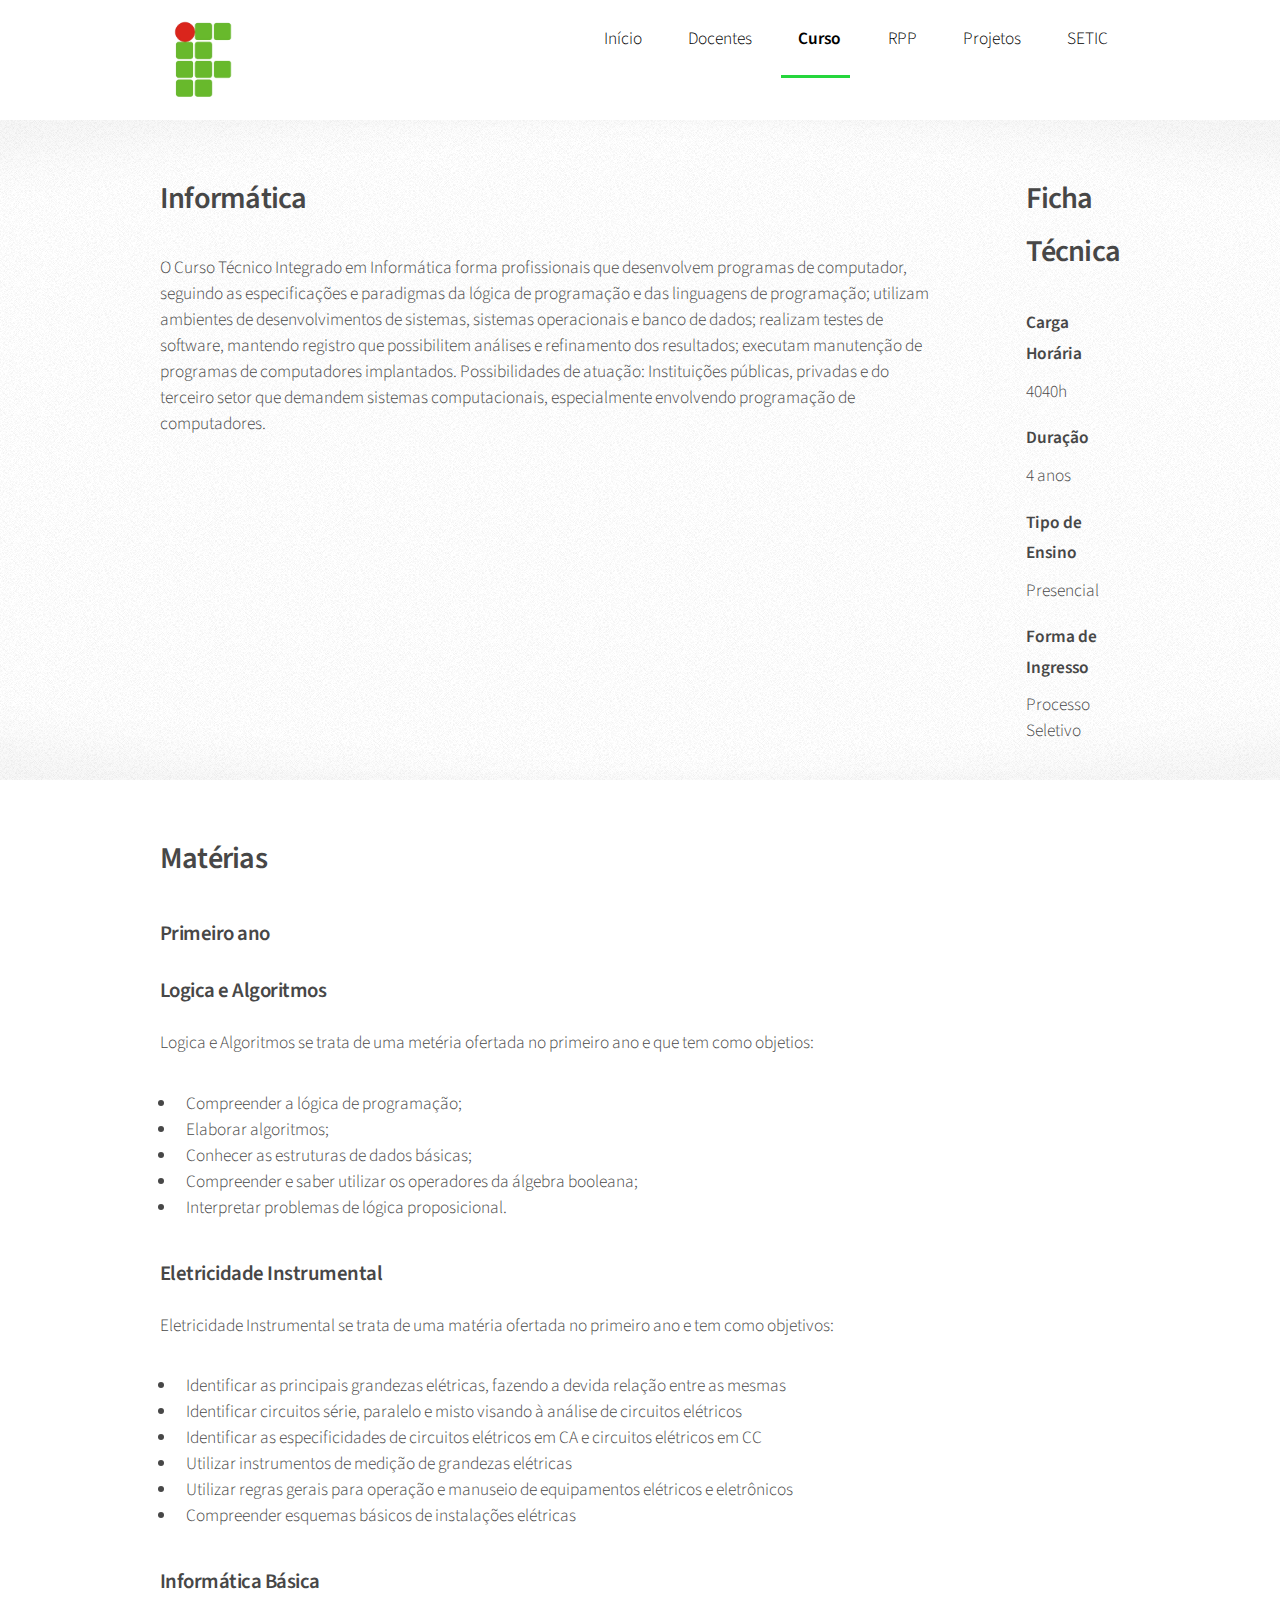
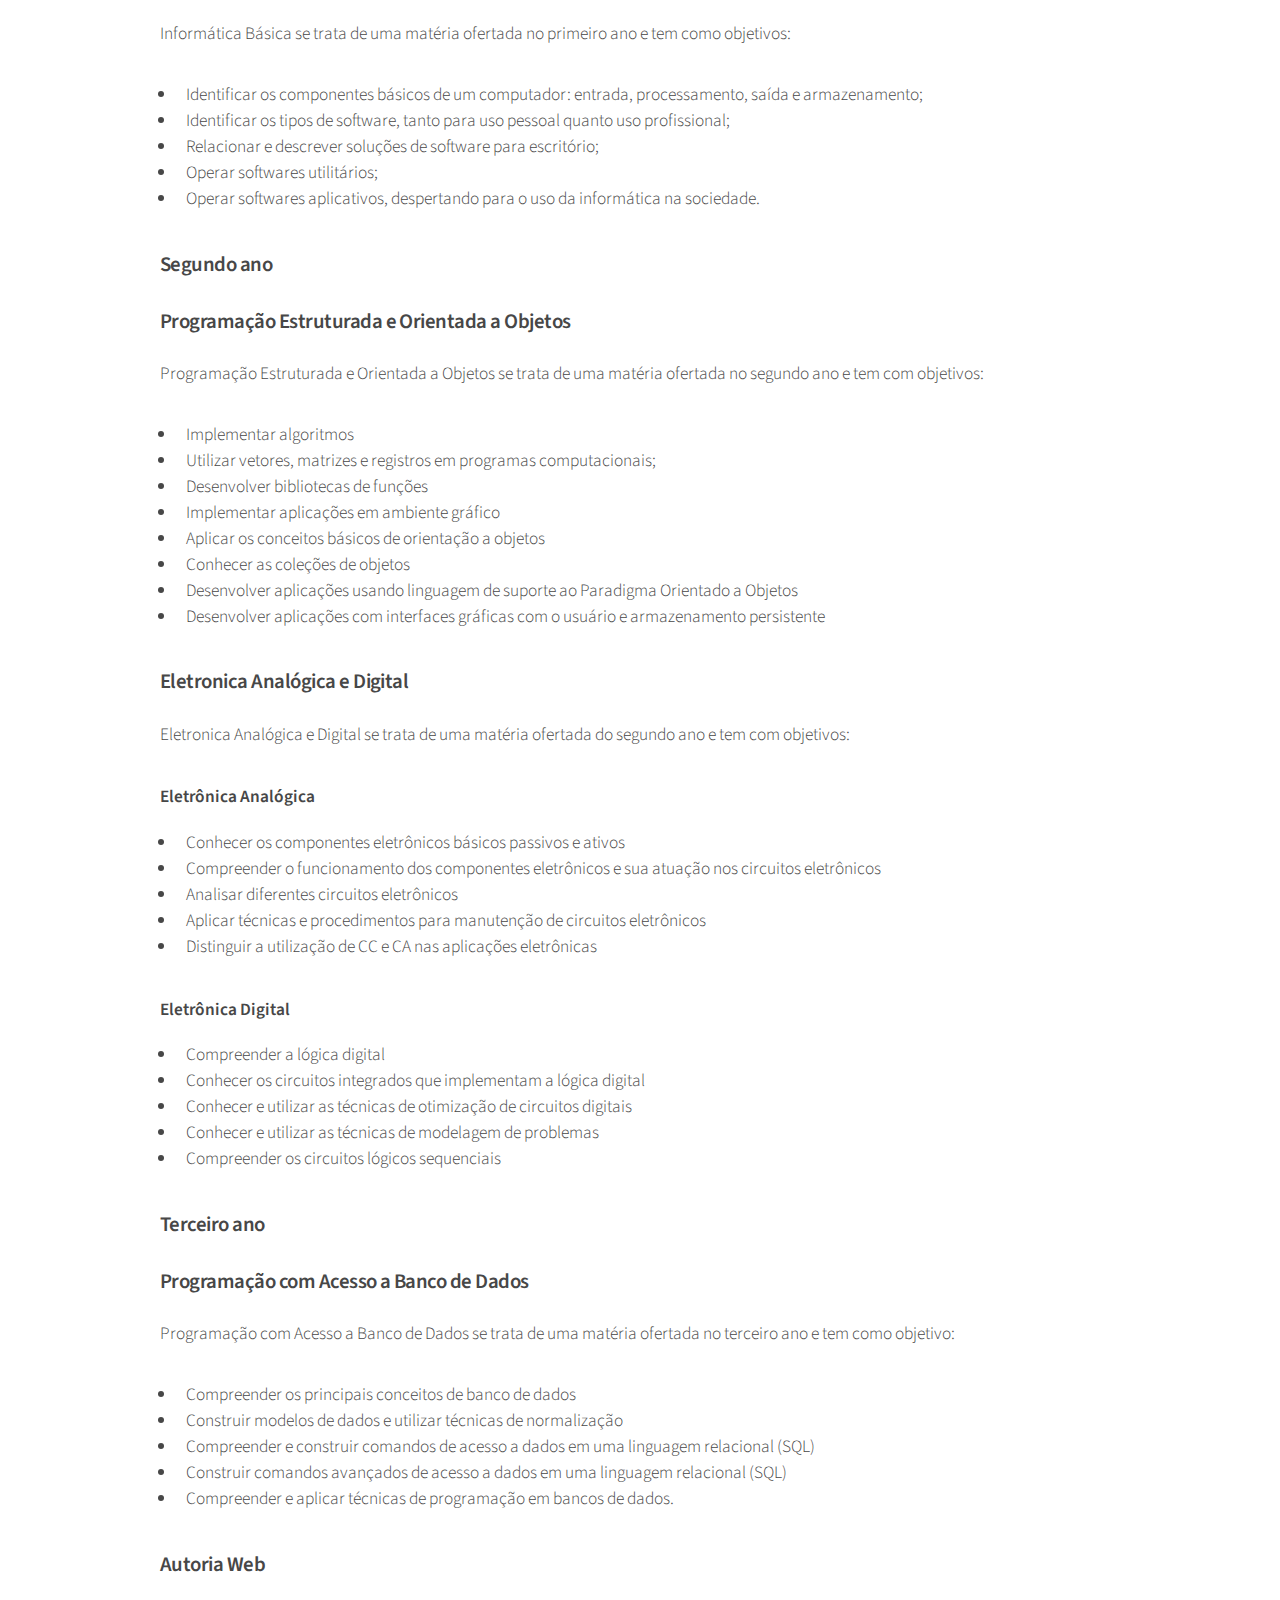
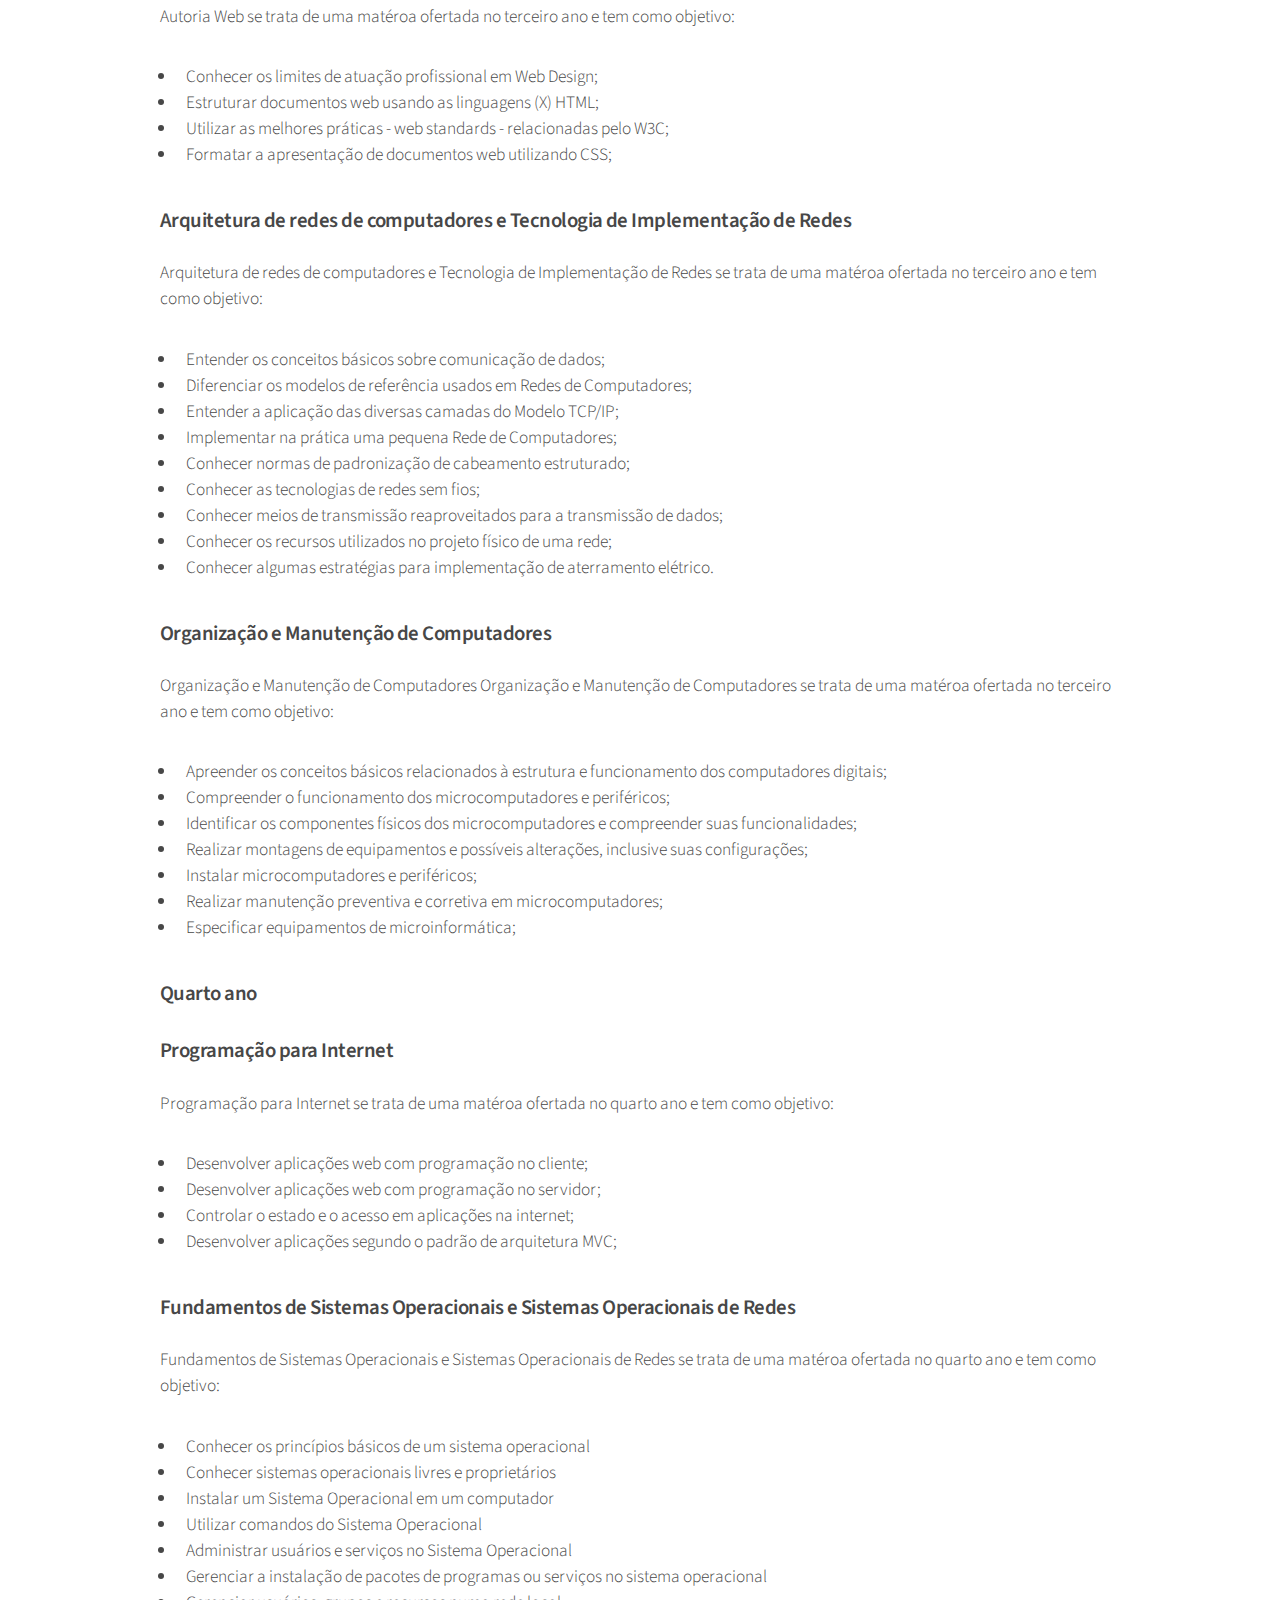
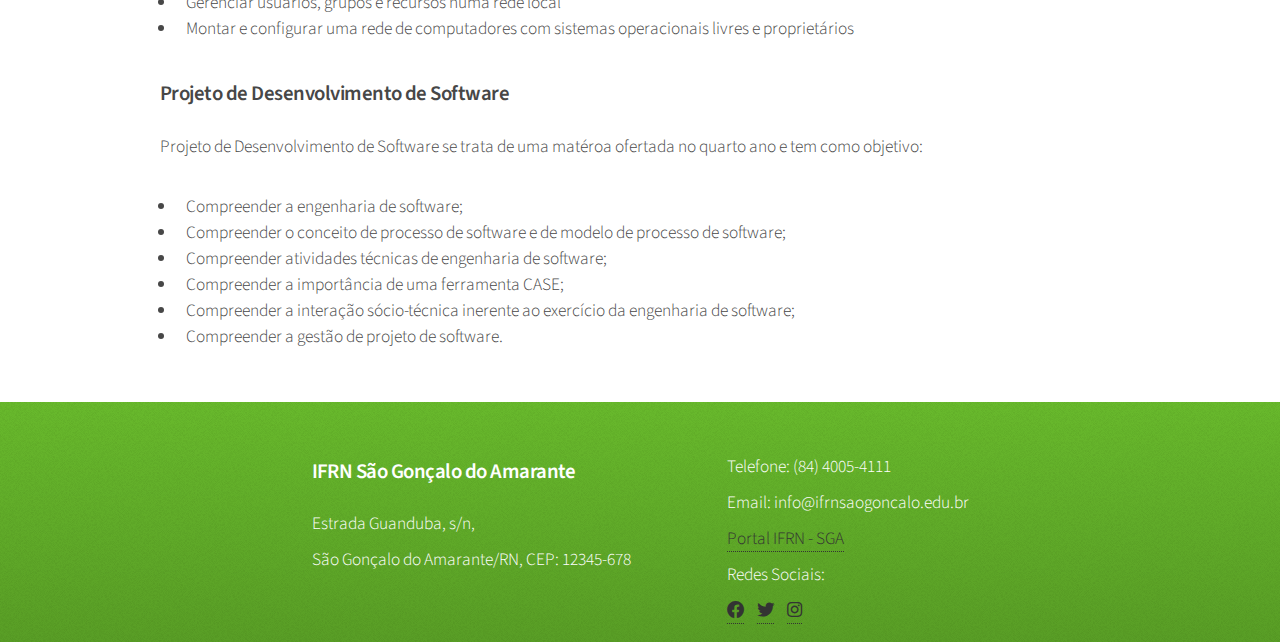
<file: site info 2/curso.html>
<!DOCTYPE html>
<html lang="pt-br">
<head>
    <meta charset="UTF-8">
    <meta http-equiv="X-UA-Compatible" content="IE=edge">
    <meta name="viewport" content="width=device-width, initial-scale=1.0">
    <link rel="stylesheet" href="assets/css/main.css" />
    <link rel="shortcut icon" href="images/ifrn.png" type="image/x-icon">
    <title>Curso - IFRN Informática</title>
</head>

<body class="is-preload"> <!--BODY-->
    <div id="page-wrapper"> <!--PAGE-WRAPPER-->

        <div id="header"><!-- Header -->

            <!-- Nav -->
            <nav id="nav">
                <img src="images/ifrn.png" alt="">
                <ul>
                    <li><a href="index.html">Início</a></li>
                    <li><a href="docentes.html">Docentes</a></li>
                    <li class="current">
                        <a href="curso.html">Curso</a>
                        <ul>
                            <li><a href="https://portal.ifrn.edu.br/documents/712/Tecnico_Integrado_em_Informatica_2012.pdf" target="_blank">PPC</a></li>
                            <li><a href="documentos/matriz-curricular.pdf" target="_blank">Matriz</a></li>
                            <li><a href="documentos/organizacao-didatica.pdf" target="_blank">Organização Didática</a></li>	
                        </ul>
                    </li>
                    <li><a href="rpp.html">RPP</a></li>
                    <li><a href="projetos.html">Projetos</a></li>
                    <li><a href="setic.html">SETIC</a></li>
                </ul>
            </nav>
        </div><!-- Header -->

        <!-- Main -->
        <section class="wrapper style2">
            <div class="container">
                <div class="content">
                    <!-- Content -->
                    <article class="artigo">
                        <header>
                            <h2>Informática</h2>

                        </header>
                        <p>O Curso Técnico Integrado em Informática forma profissionais que desenvolvem programas de
                            computador,
                            seguindo as especificações e paradigmas da lógica de programação e das linguagens de
                            programação;
                            utilizam ambientes de desenvolvimentos de sistemas, sistemas operacionais e banco de dados;
                            realizam testes de software, mantendo registro que possibilitem análises e refinamento dos
                            resultados; executam manutenção de programas de computadores implantados. Possibilidades de
                            atuação: Instituições públicas, privadas e do terceiro setor que demandem sistemas
                            computacionais, especialmente envolvendo programação de computadores.</p>
                    </article>
                </div>
                <div class="ficha-tecnica">
                    <h2>Ficha Técnica</h2>
                    <div class="">
                        <div class="box">
                            <h4 class="semi-titulo">Carga Horária</h4>
                            <p class="ficha-tecnica">4040h</p>
                        </div>
                        <div class="box">
                            <h4 class="semi-titulo">Duração</h4>
                            <p class="ficha-tecnica">4 anos</p>
                        </div>
                        <div class="box">
                            <h4 class="semi-titulo">Tipo de Ensino</h4>
                            <p class="ficha-tecnica">Presencial</p>
                        </div>
                        <div class="box">
                            <h4 class="semi-titulo">Forma de Ingresso</h4>
                            <p class="ficha-tecnica">Processo Seletivo</p>
                        </div>
                    </div>
                </div>
            </div>

        </section>




        <section class="wrapper style1">
            <div class="container">
                <div class="meterias">

                    <h2>Matérias</h2>
                    <h3>Primeiro ano</h3>

                    <div class="materia">
                        <h3>Logica e Algoritmos</h3>
                        <p>Logica e Algoritmos se trata de uma metéria ofertada no primeiro ano e que tem como objetios:
                        </p>
                        <ul>
                            <li>Compreender a lógica de programação;</li>
                            <li>Elaborar algoritmos;</li>
                            <li>Conhecer as estruturas de dados básicas;</li>
                            <li>Compreender e saber utilizar os operadores da álgebra booleana;</li>
                            <li>Interpretar problemas de lógica proposicional.</li>
                        </ul>

                    </div>

                    <div class="materia">
                        <h3>Eletricidade Instrumental</h3>
                        <p>Eletricidade Instrumental se trata de uma matéria ofertada no primeiro ano e tem como
                            objetivos: </p>
                        <ul>
                            <li>Identificar as principais grandezas elétricas, fazendo a devida relação entre as mesmas
                            </li>
                            <li>Identificar circuitos série, paralelo e misto visando à análise de circuitos elétricos
                            </li>
                            <li>Identificar as especificidades de circuitos elétricos em CA e circuitos elétricos em CC
                            </li>
                            <li>Utilizar instrumentos de medição de grandezas elétricas</li>
                            <li>Utilizar regras gerais para operação e manuseio de equipamentos elétricos e eletrônicos
                            </li>
                            <li>Compreender esquemas básicos de instalações elétricas</li>
                        </ul>
                    </div>

                    <div class="materia">
                        <h3>Informática Básica</h3>
                        <p>Informática Básica se trata de uma matéria ofertada no primeiro ano e tem como objetivos:
                        </p>
                        <ul>
                            <li>Identificar os componentes básicos de um computador: entrada, processamento, saída e
                                armazenamento;</li>
                            <li>Identificar os tipos de software, tanto para uso pessoal quanto uso profissional;</li>
                            <li>Relacionar e descrever soluções de software para escritório;</li>
                            <li>Operar softwares utilitários;</li>
                            <li>Operar softwares aplicativos, despertando para o uso da informática na sociedade.</li>
                        </ul>
                    </div>

                    <h3>Segundo ano</h3>

                    <div class="materia">
                        <h3>Programação Estruturada e Orientada a Objetos</h3>
                        <p>Programação Estruturada e Orientada a Objetos se trata de uma matéria ofertada no segundo ano e tem com objetivos:</p>

                        <ul>
                            <li>Implementar algoritmos</li>
                            <li>Utilizar vetores, matrizes e registros em programas computacionais;</li>
                            <li>Desenvolver bibliotecas de funções</li>
                            <li>Implementar aplicações em ambiente gráfico</li>
                            <li>Aplicar os conceitos básicos de orientação a objetos</li>
                            <li>Conhecer as coleções de objetos</li>
                            <li>Desenvolver aplicações usando linguagem de suporte ao Paradigma Orientado a Objetos</li>
                            <li>Desenvolver aplicações com interfaces gráficas com o usuário e armazenamento persistente</li>
                        </ul>
                    </div>
                    
                    <div class="materia">
                        <h3>Eletronica Analógica e Digital</h3>
                        <p>Eletronica Analógica e Digital se trata de uma matéria ofertada do segundo ano e tem com objetivos:</p>

                        <h4>Eletrônica Analógica</h4>
                        <ul>
                            <li>Conhecer os componentes eletrônicos básicos passivos e ativos</li>
                            <li>Compreender o funcionamento dos componentes eletrônicos e sua atuação nos circuitos eletrônicos</li>
                            <li>Analisar diferentes circuitos eletrônicos</li>
                            <li>Aplicar técnicas e procedimentos para manutenção de circuitos eletrônicos</li>
                            <li>Distinguir a utilização de CC e CA nas aplicações eletrônicas</li>
                        </ul>

                        <h4>Eletrônica Digital</h4>
                        <ul>
                            <li>Compreender a lógica digital</li>
                            <li>Conhecer os circuitos integrados que implementam a lógica digital</li>
                            <li>Conhecer e utilizar as técnicas de otimização de circuitos digitais</li>
                            <li>Conhecer e utilizar as técnicas de modelagem de problemas</li>
                            <li>Compreender os circuitos lógicos sequenciais</li>
                        </ul>
                    </div>

                    <h3>Terceiro ano</h3>

                    <div class="materia">
                        <h3>Programação com Acesso a Banco de Dados</h3>
                        <p>Programação com Acesso a Banco de Dados se trata de uma matéria ofertada no terceiro ano e tem como objetivo:</p>
                        <ul>
                            <li>Compreender os principais conceitos de banco de dados</li>
                            <li>Construir modelos de dados e utilizar técnicas de normalização</li>
                            <li>Compreender e construir comandos de acesso a dados em uma linguagem relacional (SQL)</li>
                            <li>Construir comandos avançados de acesso a dados em uma linguagem relacional (SQL)</li>
                            <li>Compreender e aplicar técnicas de programação em bancos de dados.</li>
                        </ul>
                    </div>

                    <div class="materia">
                        <h3>Autoria Web</h3>
                        <p>Autoria Web se trata de uma matéroa ofertada no terceiro ano e tem como objetivo:</p>
                        <ul>
                            <li>Conhecer os limites de atuação profissional em Web Design;</li>
                            <li>Estruturar documentos web usando as linguagens (X) HTML;</li>
                            <li>Utilizar as melhores práticas - web standards - relacionadas pelo W3C;</li>
                            <li>Formatar a apresentação de documentos web utilizando CSS;</li>
                        </ul>
                    </div>

                    <div class="materia">
                        <h3>Arquitetura de redes de computadores e Tecnologia de Implementação de Redes</h3>
                        <p>Arquitetura de redes de computadores e Tecnologia de Implementação de Redes se trata 
                        de uma matéroa ofertada no terceiro ano e tem como objetivo:</p>

                        <ul>
                            <li>Entender os conceitos básicos sobre comunicação de dados;</li>
                            <li>Diferenciar os modelos de referência usados em Redes de Computadores;</li>
                            <li>Entender a aplicação das diversas camadas do Modelo TCP/IP;</li>
                            <li>Implementar na prática uma pequena Rede de Computadores;</li>
                            <li>Conhecer normas de padronização de cabeamento estruturado;</li>
                            <li>Conhecer as tecnologias de redes sem fios;</li>
                            <li>Conhecer meios de transmissão reaproveitados para a transmissão de dados;</li>
                            <li>Conhecer os recursos utilizados no projeto físico de uma rede;</li>
                            <li>Conhecer algumas estratégias para implementação de aterramento elétrico.</li>
                        </ul>
                    </div>

                    <div class="materia">
                        <h3>Organização e Manutenção de Computadores</h3>
                        <p>Organização e Manutenção de Computadores Organização e Manutenção de Computadores se
                        trata de uma matéroa ofertada no terceiro ano e tem como objetivo:</p>

                        <ul>
                            <li>Apreender os conceitos básicos relacionados à estrutura e funcionamento dos computadores digitais;</li>
                            <li>Compreender o funcionamento dos microcomputadores e periféricos;</li>
                            <li>Identificar os componentes físicos dos microcomputadores e compreender suas funcionalidades;</li>
                            <li>Realizar montagens de equipamentos e possíveis alterações, inclusive suas configurações;</li>
                            <li>Instalar microcomputadores e periféricos;</li>
                            <li>Realizar manutenção preventiva e corretiva em microcomputadores;</li>
                            <li>Especificar equipamentos de microinformática;</li>
                        </ul>
                    </div>

                    <h3>Quarto ano</h3>

                    <div class="materia">
                        <h3>Programação para Internet</h3>
                        <p>Programação para Internet se trata de uma matéroa ofertada no quarto ano e tem como objetivo:</p>

                        <ul>
                            <li>Desenvolver aplicações web com programação no cliente;</li>
                            <li>Desenvolver aplicações web com programação no servidor;</li>
                            <li>Controlar o estado e o acesso em aplicações na internet;</li>
                            <li>Desenvolver aplicações segundo o padrão de arquitetura MVC;</li>
                        </ul>
                    </div>

                    <div class="materia">
                        <h3>Fundamentos de Sistemas Operacionais e Sistemas Operacionais de Redes</h3>
                        <p>Fundamentos de Sistemas Operacionais e Sistemas Operacionais de Redes se trata de uma matéroa ofertada no quarto ano e tem como objetivo:</p>
                        
                        <ul>
                            <li>Conhecer os princípios básicos de um sistema operacional</li>
                            <li>Conhecer sistemas operacionais livres e proprietários</li>
                            <li>Instalar um Sistema Operacional em um computador</li>
                            <li>Utilizar comandos do Sistema Operacional</li>
                            <li>Administrar usuários e serviços no Sistema Operacional</li>
                            <li>Gerenciar a instalação de pacotes de programas ou serviços no sistema operacional</li>
                            <li>Gerenciar usuários, grupos e recursos numa rede local</li>                  
                            <li>Montar e configurar uma rede de computadores com sistemas operacionais livres e proprietários</li>
                        </ul>
                    </div>
                    
                    <div class="materia">
                        <h3>Projeto de Desenvolvimento de Software</h3>
                        <p>Projeto de Desenvolvimento de Software se trata de uma matéroa ofertada no quarto ano e tem como objetivo:</p>

                        <ul>
                            <li>Compreender a engenharia de software;</li>
                            <li>Compreender o conceito de processo de software e de modelo de processo de software;</li>
                            <li>Compreender atividades técnicas de engenharia de software;</li>
                            <li>Compreender a importância de uma ferramenta CASE;</li>
                            <li>Compreender a interação sócio-técnica inerente ao exercício da engenharia de software;</li>
                            <li>Compreender a gestão de projeto de software.</li>
                        </ul>
                    </div>
                </div>
            </div>
        </section>

        <footer class="wrapper style3 footer"> <!--FOOTER-->
			<div class="container">
			  <div class="footer-left">
				<h3>IFRN São Gonçalo do Amarante</h3>
				<p>Estrada Guanduba, s/n,</p>
				<p>São Gonçalo do Amarante/RN, CEP: 12345-678</p>
			  </div>
			  <div class="footer-right">
				<p>Telefone: (84) 4005-4111</p>
				<p>Email: info@ifrnsaogoncalo.edu.br</p>
				<p class="social-media"><a href="https://portal.ifrn.edu.br/campus/saogoncalo/">Portal IFRN - SGA</a></p>
				<p>Redes Sociais:</p>
				<div class="social-media">
				  <a href="#"><i class="fab fa-facebook"></i></a>
				  <a href="#"><i class="fab fa-twitter"></i></a>
				  <a href="#"><i class="fab fa-instagram"></i></a>
				</div>
			  </div>
			</div>
		  </footer><!--FOOTER-->

    </div><!--PAGE-WRAPPER-->

    <!-- Scripts -->
    <script src="assets/js/jquery.min.js"></script>
    <script src="assets/js/jquery.dropotron.min.js"></script>
    <script src="assets/js/browser.min.js"></script>
    <script src="assets/js/breakpoints.min.js"></script>
    <script src="assets/js/util.js"></script>
    <script src="assets/js/main.js"></script>
    <!-- Scripts -->
</body><!--BODY-->

</html>
</file>
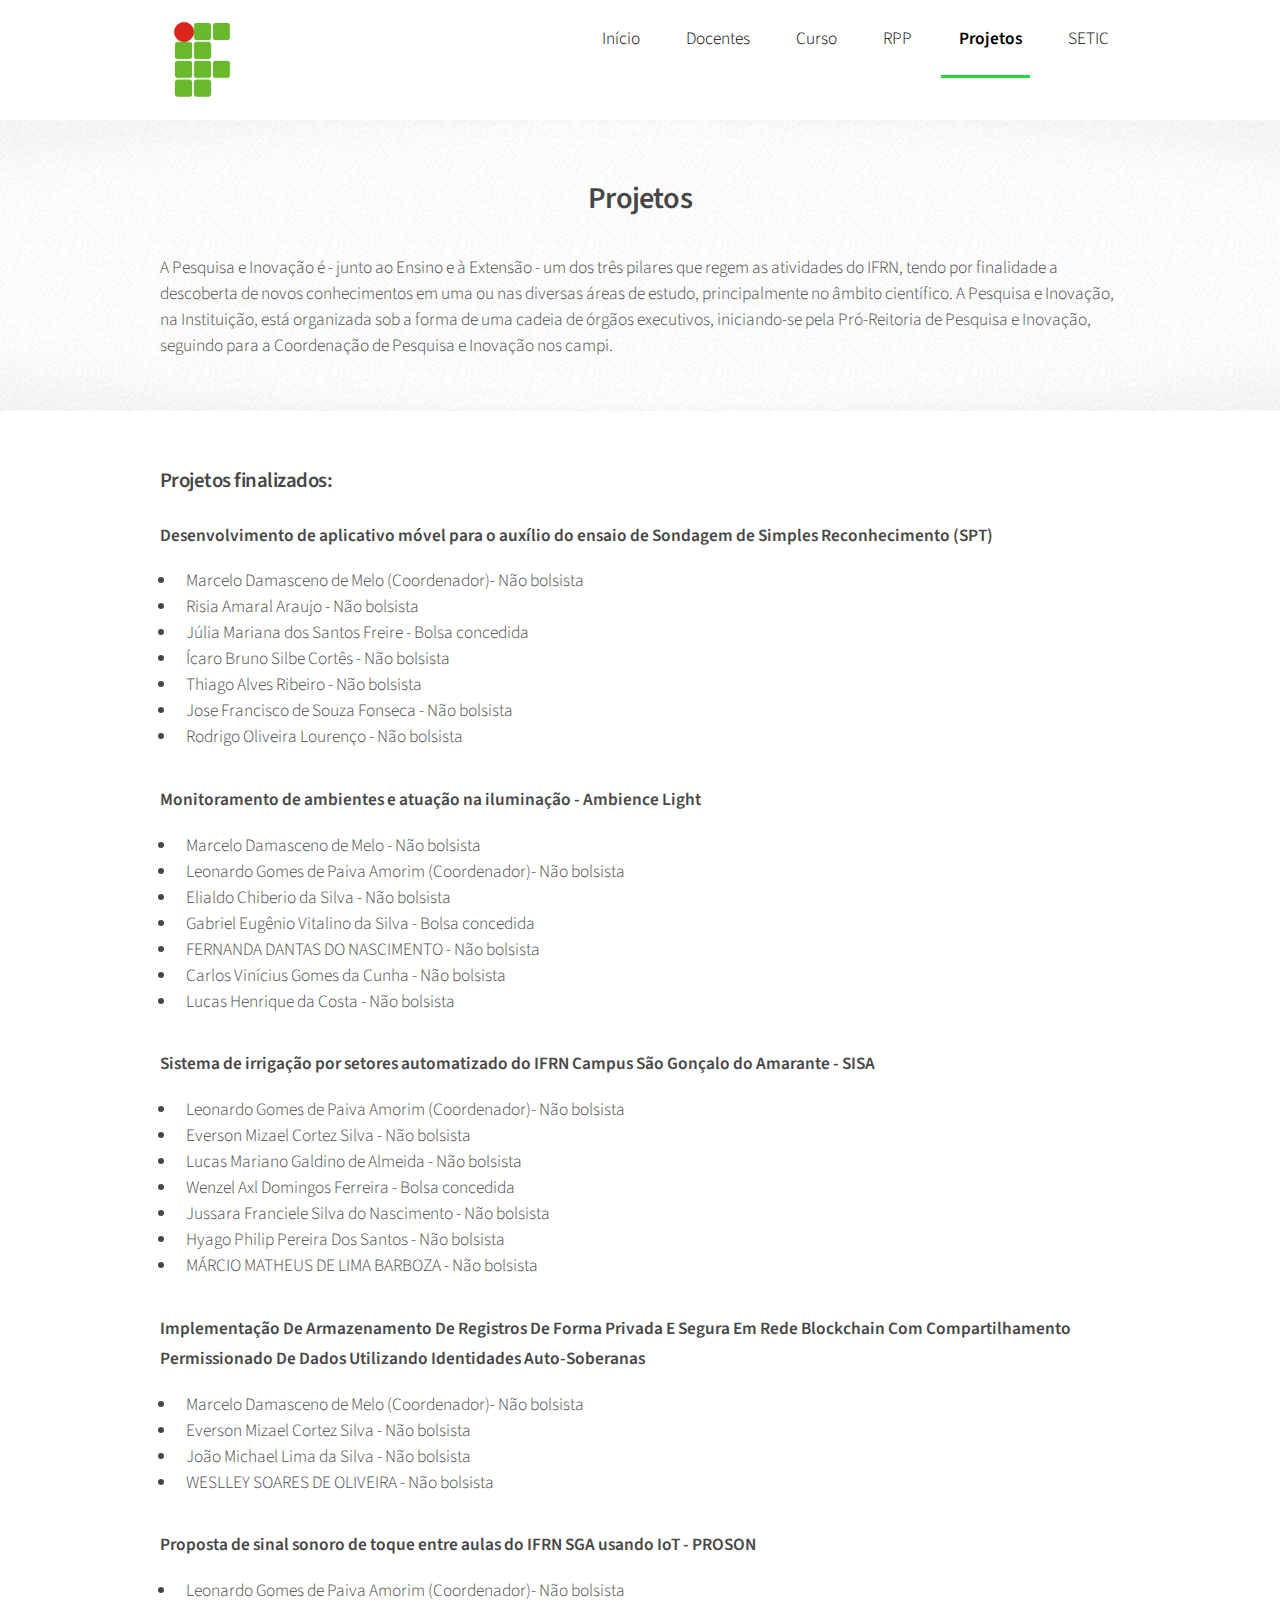
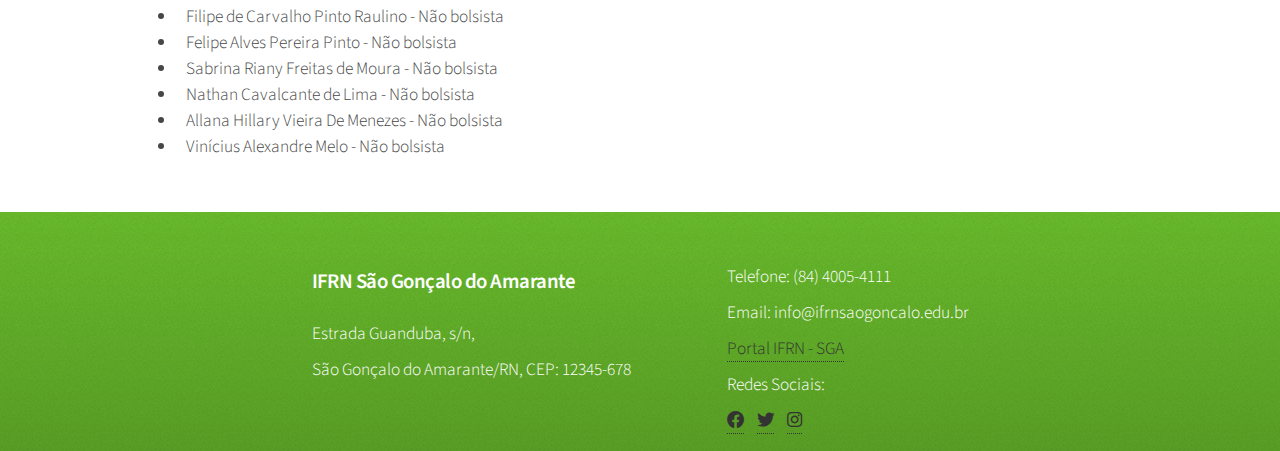
<file: site info 2/projetos.html>
<!DOCTYPE html>
<html lang="pt-br">
<head>
    <meta charset="UTF-8">
    <meta http-equiv="X-UA-Compatible" content="IE=edge">
    <meta name="viewport" content="width=device-width, initial-scale=1.0">
    <link rel="stylesheet" href="assets/css/main.css"/>
    <link rel="shortcut icon" href="images/ifrn.png" type="image/x-icon">
    <title>Projetos - IFRN Informática</title>
</head>
<body class="is-preload">
    <div id="page-wrapper"><!--PAGE-WRAPPER-->
        
        <div id="header"><!-- Header -->

            <!-- Nav -->
            <nav id="nav">

                <img src="images/ifrn.png" alt="">
                <ul>
                    <li ><a href="index.html">Início</a></li>
                    <li><a href="docentes.html">Docentes</a></li>
                    <li>
                        <a href="curso.html">Curso</a>
                        <ul>
                            <li><a href="https://portal.ifrn.edu.br/documents/712/Tecnico_Integrado_em_Informatica_2012.pdf" target="_blank">PPC</a></li>
                            <li><a href="documentos/matriz-curricular.pdf" target="_blank">Matriz</a></li>
                            <li><a href="documentos/organizacao-didatica.pdf" target="_blank">Organização Didática</a></li>	
                        </ul>
                    </li>
                    <li><a href="rpp.html">RPP</a></li>
                    <li  class="current"><a href="projetos.html">Projetos</a></li>
                    <li><a href="setic.html">SETIC</a></li>
                </ul>
            </nav>
        </div><!-- Header -->

        <section class="wrapper style2">
            <div class="container">
                <div class="projetos">
                    <h2>Projetos</h2>
                    <p>A Pesquisa e Inovação é - junto ao Ensino e à Extensão - um dos
                        três pilares que regem as atividades do IFRN, tendo por finalidade
                        a descoberta de novos conhecimentos em uma ou nas diversas áreas de estudo,
                        principalmente no âmbito científico. A Pesquisa e Inovação, na Instituição,
                        está organizada sob a forma de uma cadeia de órgãos executivos, iniciando-se
                        pela Pró-Reitoria de Pesquisa e Inovação, seguindo para a Coordenação de
                        Pesquisa e Inovação nos campi.</p>
                </div>
            </div>
        </section>

        <section class="wrapper style1">
            <div class="container">
                <div class="">
                    <h3>Projetos finalizados: </h3>

                    <div class="projeto">
                        <h4>Desenvolvimento de aplicativo móvel para o auxílio do ensaio de Sondagem de Simples Reconhecimento (SPT)</h4>	

                        <ul>
                            <li>Marcelo Damasceno de Melo (Coordenador)- Não bolsista</li>
                            <li>Risia Amaral Araujo - Não bolsista</li>
                            <li>Júlia Mariana dos Santos Freire - Bolsa concedida</li>
                            <li>Ícaro Bruno Silbe Cortês - Não bolsista</li>
                            <li>Thiago Alves Ribeiro - Não bolsista</li>
                            <li>Jose Francisco de Souza Fonseca - Não bolsista</li>
                            <li>Rodrigo Oliveira Lourenço - Não bolsista</li>
                        </ul>
                    </div>

                    <div class="projeto">
                        <h4>Monitoramento de ambientes e atuação na iluminação - Ambience Light</h4>
                        
                        <ul>
                            <li>Marcelo Damasceno de Melo - Não bolsista</li>
                            <li>Leonardo Gomes de Paiva Amorim (Coordenador)- Não bolsista</li>
                            <li>Elialdo Chiberio da Silva - Não bolsista</li>
                            <li>Gabriel Eugênio Vitalino da Silva - Bolsa concedida</li>
                            <li>FERNANDA DANTAS DO NASCIMENTO - Não bolsista</li>
                            <li>Carlos Vinícius Gomes da Cunha - Não bolsista</li>
                            <li>Lucas Henrique da Costa - Não bolsista</li>
                        </ul>
                        
                    </div>

                    <div class="projeto">
                        <h4>Sistema de irrigação por setores automatizado do IFRN Campus São Gonçalo do Amarante - SISA	</h4>

                        <ul>
                            <li>Leonardo Gomes de Paiva Amorim (Coordenador)- Não bolsista</li>
                            <li>Everson Mizael Cortez Silva - Não bolsista</li>
                            <li>Lucas Mariano Galdino de Almeida - Não bolsista</li>
                            
                            <li>Wenzel Axl Domingos Ferreira - Bolsa concedida</li>
                            <li>Jussara Franciele Silva do Nascimento - Não bolsista</li>
                            <li>Hyago Philip Pereira Dos Santos - Não bolsista</li>
                            <li>MÁRCIO MATHEUS DE LIMA BARBOZA - Não bolsista</li>
                        </ul>

                    </div>

                    <div class="projeto">
                        <h4>Implementação De Armazenamento De Registros De Forma Privada E 
                        Segura Em Rede Blockchain Com Compartilhamento Permissionado De Dados
                        Utilizando Identidades Auto-Soberanas</h4>

                        <ul>
                            <li>Marcelo Damasceno de Melo (Coordenador)- Não bolsista</li>
                            <li>Everson Mizael Cortez Silva - Não bolsista</li>
                            
                            <li>João Michael Lima da Silva - Não bolsista</li>
                            <li>WESLLEY SOARES DE OLIVEIRA - Não bolsista</li>
                        </ul>
                    </div>
                    
                    <div class="projeto">
                        <h4>Proposta de sinal sonoro de toque entre aulas do IFRN SGA usando IoT - PROSON</h4>
                        <ul>
                            <li>Leonardo Gomes de Paiva Amorim (Coordenador)- Não bolsista</li>
                            <li>Filipe de Carvalho Pinto Raulino - Não bolsista</li>
                            <li>Felipe Alves Pereira Pinto - Não bolsista</li>
                            <li>Sabrina Riany Freitas de Moura - Não bolsista</li>
                            <li>Nathan Cavalcante de Lima - Não bolsista</li>
                            <li>Allana Hillary Vieira De Menezes - Não bolsista</li>
                            <li>Vinícius Alexandre Melo - Não bolsista</li>
                        </ul>
                    </div>

                </div>
            </div>
        </section>

        <footer class="wrapper style3 footer"> <!--FOOTER-->
			<div class="container">
			  <div class="footer-left">
				<h3>IFRN São Gonçalo do Amarante</h3>
				<p>Estrada Guanduba, s/n,</p>
				<p>São Gonçalo do Amarante/RN, CEP: 12345-678</p>
			  </div>
			  <div class="footer-right">
				<p>Telefone: (84) 4005-4111</p>
				<p>Email: info@ifrnsaogoncalo.edu.br</p>
				<p class="social-media"><a href="https://portal.ifrn.edu.br/campus/saogoncalo/">Portal IFRN - SGA</a></p>
				<p>Redes Sociais:</p>
				<div class="social-media">
				  <a href="#"><i class="fab fa-facebook"></i></a>
				  <a href="#"><i class="fab fa-twitter"></i></a>
				  <a href="#"><i class="fab fa-instagram"></i></a>
				</div>
			  </div>
			</div>
		  </footer><!--FOOTER-->

    </div><!--PAGE-WRAPPER-->
    
    <!-- Scripts -->
	<script src="assets/js/jquery.min.js"></script>
	<script src="assets/js/jquery.dropotron.min.js"></script>
	<script src="assets/js/browser.min.js"></script>
	<script src="assets/js/breakpoints.min.js"></script>
	<script src="assets/js/util.js"></script>
	<script src="assets/js/main.js"></script>
    <!-- Scripts -->
</body>
</html>
</file>
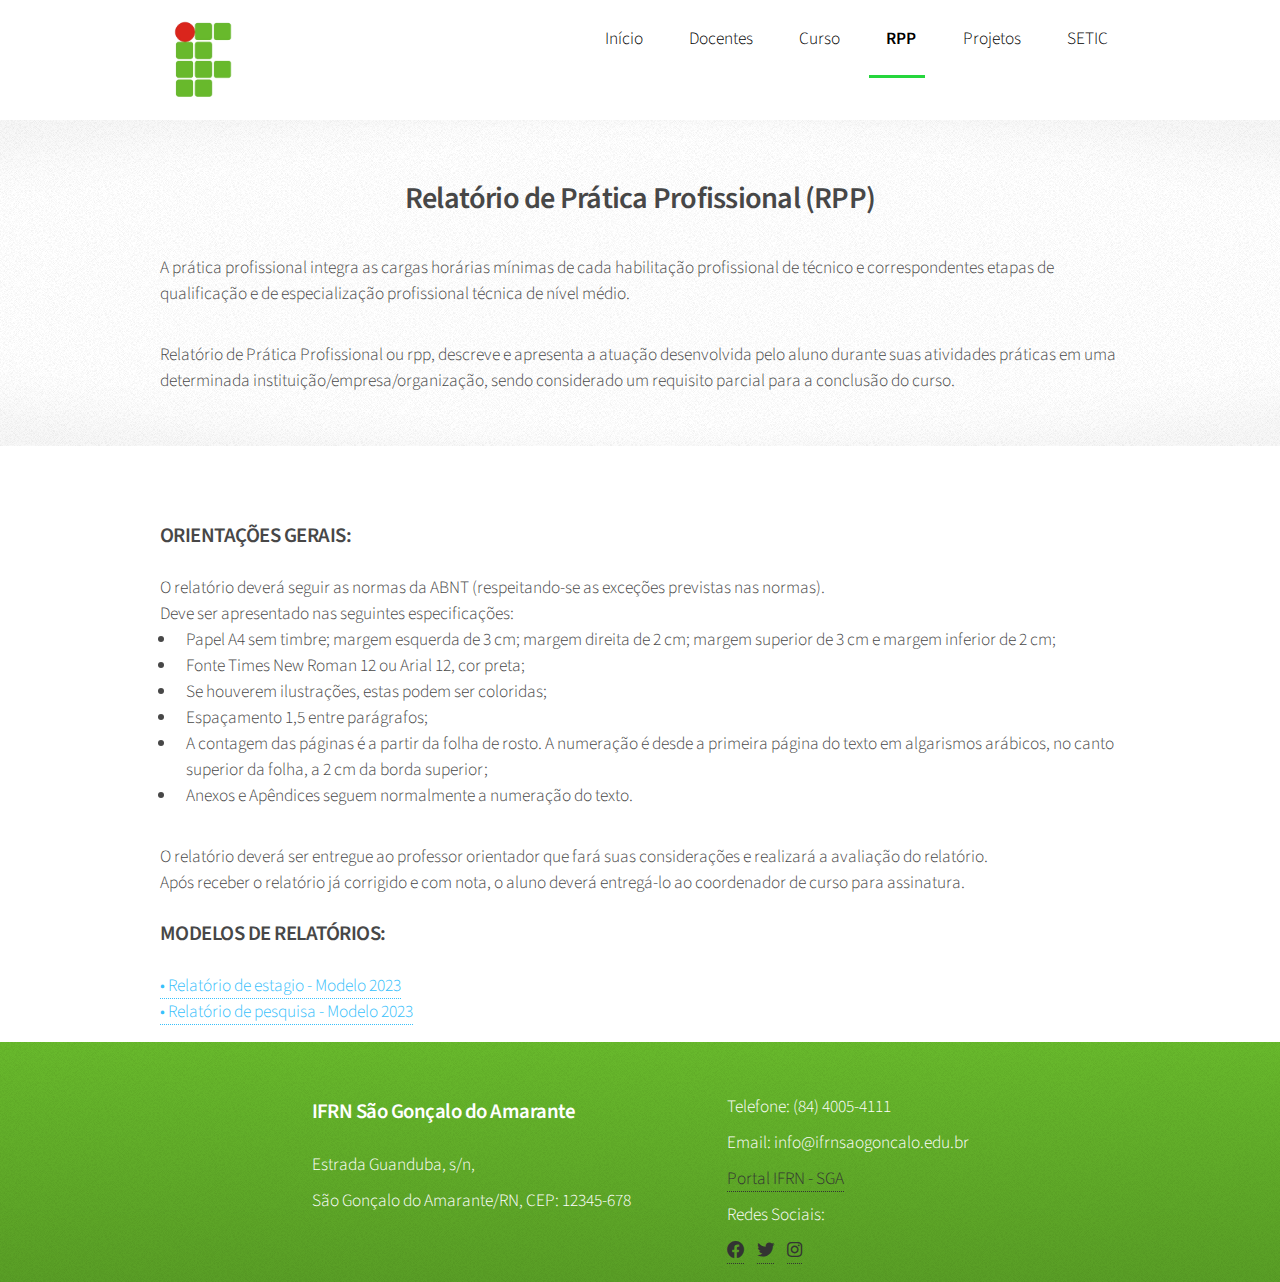
<file: site info 2/rpp.html>
<!DOCTYPE html>
<html lang="pt-br">
<head>
    <meta charset="UTF-8">
    <meta http-equiv="X-UA-Compatible" content="IE=edge">
    <meta name="viewport" content="width=device-width, initial-scale=1.0">
    <link rel="stylesheet" href="assets/css/main.css"/>
    <link rel="shortcut icon" href="images/ifrn.png" type="image/x-icon">
    <title>RPP - IFRN Informática</title>
</head>
<body class="is-preload">
    <div id="page-wrapper"><!--PAGE-WRAPPER-->
           
            <div id="header"><!-- Header -->
                <!-- Nav -->
                <nav id="nav">

                    <img src="images/ifrn.png" alt="">
                    <ul>
                        <li ><a href="index.html">Início</a></li>
                        <li><a href="docentes.html">Docentes</a></li>
                        <li>
                            <a href="curso.html">Curso</a>
                            <ul>
                                <li><a href="https://portal.ifrn.edu.br/documents/712/Tecnico_Integrado_em_Informatica_2012.pdf" target="_blank">PPC</a></li>
                                <li><a href="documentos/matriz-curricular.pdf" target="_blank">Matriz</a></li>
                                <li><a href="documentos/organizacao-didatica.pdf" target="_blank">Organização Didática</a></li>	
                            </ul>
                        </li>
                        <li class="current"><a href="rpp.html">RPP</a></li>
                        <li><a href="projetos.html">Projetos</a></li>
                        <li><a href="setic.html">SETIC</a></li>
                    </ul>
                </nav>
            </div> <!-- Header -->

        <!--INICIO RPP-->
            <section class="wrapper style2">
                <div class="container">
                    <div class="titulorpp">
                        <h2> Relatório de Prática Profissional (RPP)</h2>
                        <p>A prática profissional integra as cargas horárias mínimas de cada habilitação profissional
                        de técnico e correspondentes etapas de qualificação e de especialização profissional técnica de
                        nível médio.</p>
                                    
                        <p>Relatório de Prática Profissional ou rpp, descreve e apresenta a atuação desenvolvida pelo aluno
                        durante suas atividades práticas em uma determinada instituição/empresa/organização, sendo
                        considerado um requisito parcial para a conclusão do curso. </p>
                    </div>
                </div>
            </section>

            <section class="wrapper style1">
                <div class="container">
                    <div class="orientacoes">
                        <h3>ORIENTAÇÕES GERAIS:</h3>
                        <p>O relatório deverá seguir as normas da ABNT (respeitando-se as exceções previstas nas normas).</p>
                        <p>Deve ser apresentado nas seguintes especificações:</p>
                        <ul class="listaRPP">
                            <li>Papel A4 sem timbre; margem esquerda de 3 cm; margem direita de 2 cm; margem superior de 3 cm e 
                                margem inferior de 2 cm;</li>
                            <li>Fonte Times New Roman 12 ou Arial 12, cor preta;</li>
                        <li>Se houverem ilustrações, estas podem ser coloridas;</li>
                        <li>Espaçamento 1,5 entre parágrafos;</li>
                        <li>A contagem das páginas é a partir da folha de rosto. A numeração é desde a primeira 
                        página do texto em algarismos arábicos, no canto superior da folha, a 2 cm da borda superior;</li>
                        <li>Anexos e Apêndices seguem normalmente a numeração do texto.</li>
                        </ul>
                        
                        <p>O relatório deverá ser entregue ao professor orientador que fará suas considerações e realizará a avaliação do relatório.</p>
                        <p>Após receber o relatório já corrigido e com nota, o aluno deverá entregá-lo ao coordenador de curso para assinatura.</p>    

                        <h3>MODELOS DE RELATÓRIOS:</h3>
                    <a href="documentos/Relatorio_estagio MODELO 2023.docx"> •	Relatório de estagio - Modelo 2023</a>
                    <br>
                    <a href="documentos/Relatorio de pesquisa - MODELO 2023.docx"> •	Relatório de pesquisa - Modelo 2023 </a>
                    </div>
            
                    
                </div>
            </section>

            <footer class="wrapper style3 footer"> <!--FOOTER-->
                <div class="container">
                  <div class="footer-left">
                    <h3>IFRN São Gonçalo do Amarante</h3>
                    <p>Estrada Guanduba, s/n,</p>
                    <p>São Gonçalo do Amarante/RN, CEP: 12345-678</p>
                  </div>
                  <div class="footer-right">
                    <p>Telefone: (84) 4005-4111</p>
                    <p>Email: info@ifrnsaogoncalo.edu.br</p>
                    <p class="social-media"><a href="https://portal.ifrn.edu.br/campus/saogoncalo/">Portal IFRN - SGA</a></p>
                    <p>Redes Sociais:</p>
                    <div class="social-media">
                      <a href="#"><i class="fab fa-facebook"></i></a>
                      <a href="#"><i class="fab fa-twitter"></i></a>
                      <a href="#"><i class="fab fa-instagram"></i></a>
                    </div>
                  </div>
                </div>
              </footer><!--FOOTER-->

    </div><!--PAGE-WRAPPER-->
    <!-- Scripts -->
	<script src="assets/js/jquery.min.js"></script>
	<script src="assets/js/jquery.dropotron.min.js"></script>
	<script src="assets/js/browser.min.js"></script>
	<script src="assets/js/breakpoints.min.js"></script>
	<script src="assets/js/util.js"></script>
	<script src="assets/js/main.js"></script>
    <!-- Scripts --> 
</body>
</html>
</file>
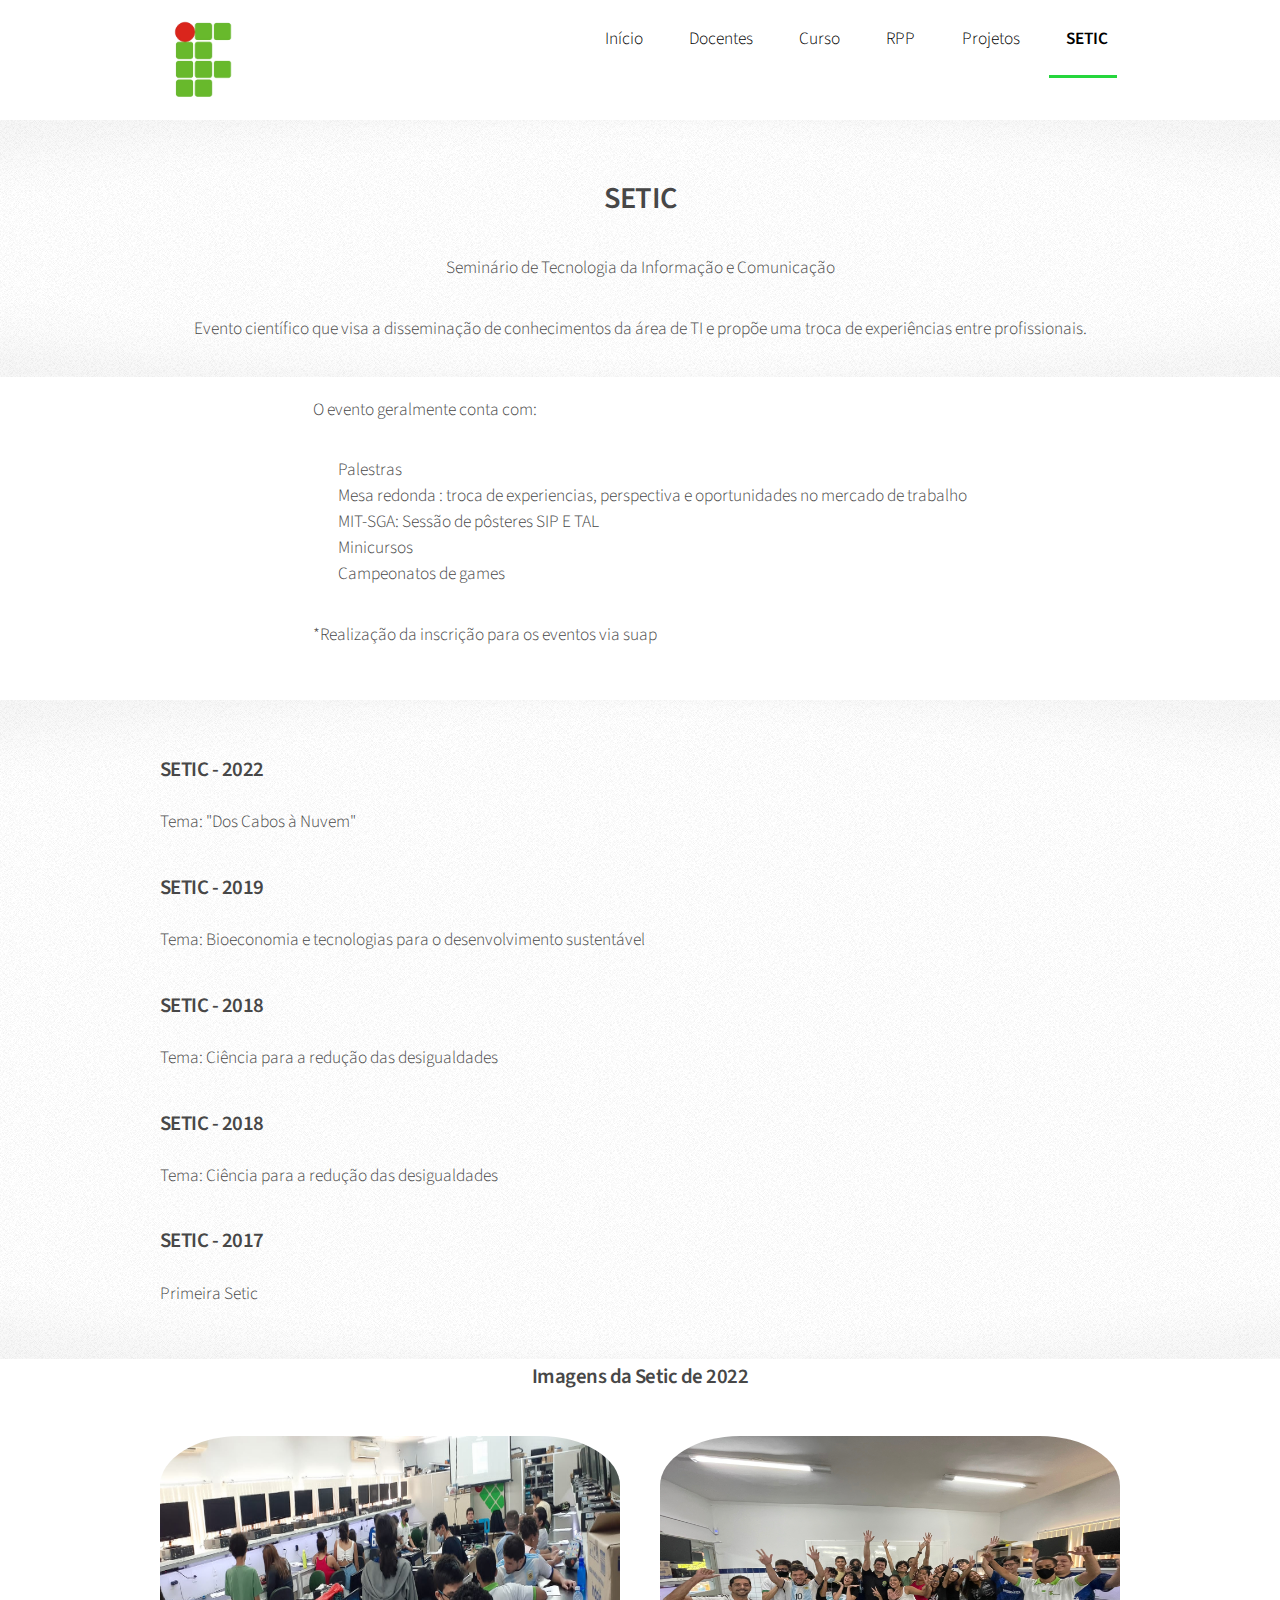
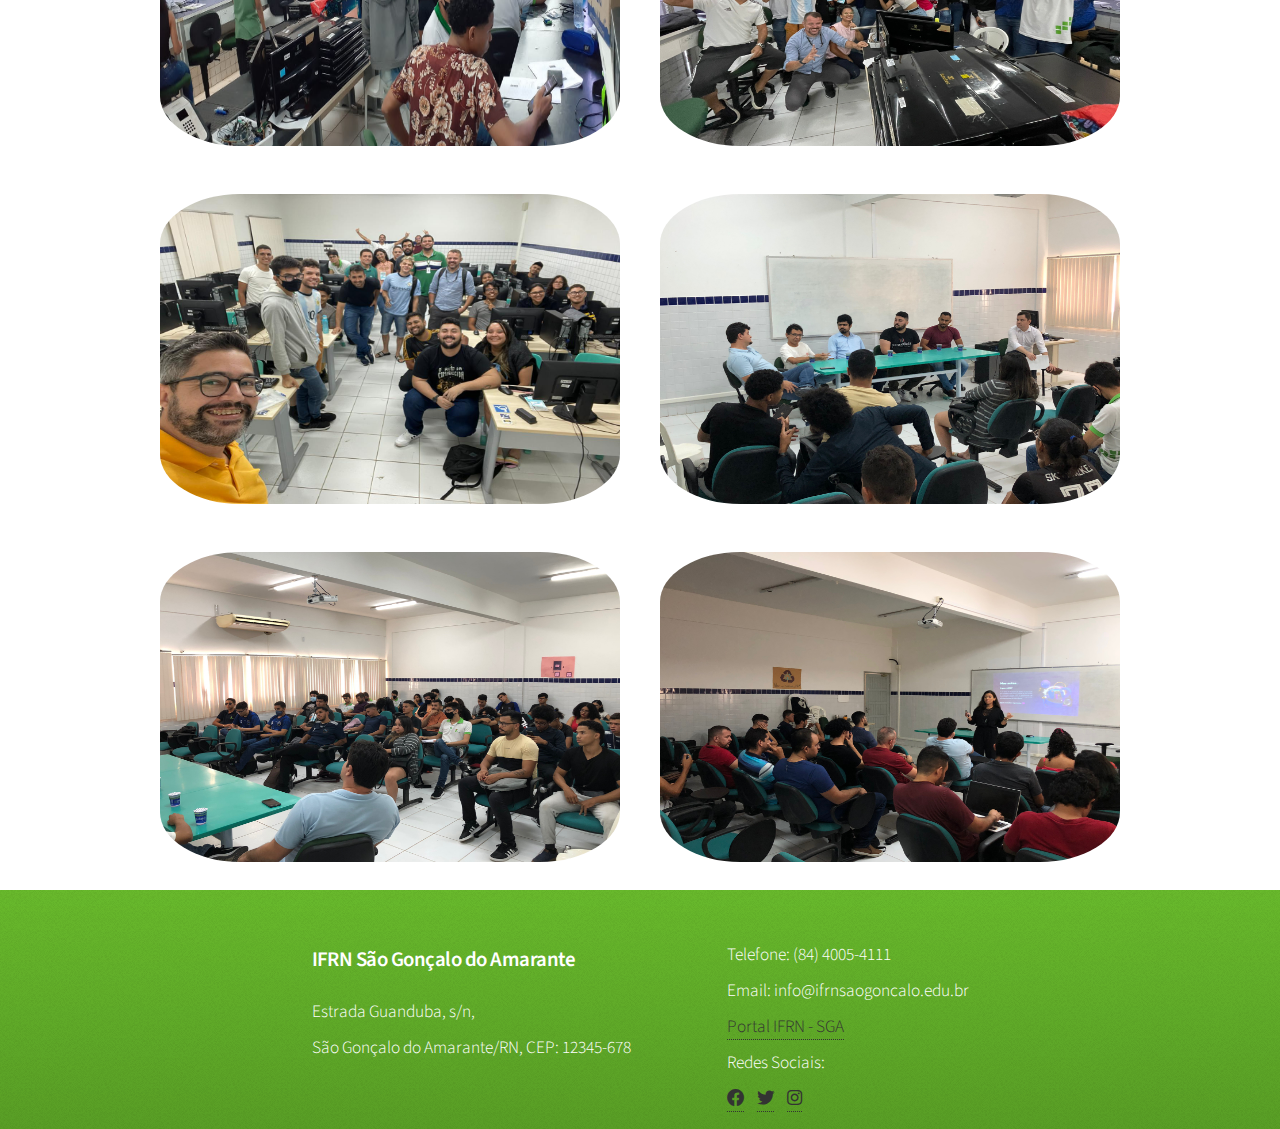
<file: site info 2/setic.html>
<!DOCTYPE html>
<html lang="pt-br">
<head>
    <meta charset="UTF-8">
    <meta http-equiv="X-UA-Compatible" content="IE=edge">
    <meta name="viewport" content="width=device-width, initial-scale=1.0">
    <link rel="stylesheet" href="assets/css/main.css"/>
    <link rel="stylesheet" href="assets/css/setic.css">
    <link rel="shortcut icon" href="images/ifrn.png" type="image/x-icon">
    <title>SETIC - IFRN Informática</title>
</head>
<body class="is-preload">
    <div id="page-wrapper"><!--PAGE-WRAPPER-->
        
        <div id="header"><!-- Header -->
            <!------ Nav ------->
            <nav id="nav">
                <img src="images/ifrn.png" alt="">
                <ul>
                    <li ><a href="index.html">Início</a></li>
                    <li><a href="docentes.html">Docentes</a></li>
                    <li>
                        <a href="curso.html">Curso</a>
                        <ul>
                            <li><a href="https://portal.ifrn.edu.br/documents/712/Tecnico_Integrado_em_Informatica_2012.pdf" target="_blank">PPC</a></li>
                            <li><a href="documentos/matriz-curricular.pdf" target="_blank">Matriz</a></li>
                            <li><a href="documentos/organizacao-didatica.pdf" target="_blank">Organização Didática</a></li>	
                        </ul>
                    </li>
                    <li><a href="rpp.html">RPP</a></li>
                    <li><a href="projetos.html">Projetos</a></li>
                    <li  class="current"><a href="setic.html">SETIC</a></li>
                </ul>
            </nav>
        </div><!-- Header -->

            <!--SETIC-->
            <section class="wrapper style2 setic">
				<div class="container">
                    <div class="titulosetic"> 
                        <h2>SETIC</h2>
                        <p>Seminário de Tecnologia da Informação e Comunicação </p>
                        <p>Evento científico que visa a disseminação de conhecimentos da área de TI
                        e propõe uma troca de experiências entre profissionais.
                        </p>
                    </div>
                </div>
            </section>

            <section class="wrapper style1 seticoisas">
                <div class="container">
                    <div class="seticassunto">
                        <p>O evento geralmente conta com:</p>
                        <ul>
                            <li>Palestras</li>
                            <li>Mesa redonda : troca de experiencias, perspectiva e oportunidades no mercado de trabalho </li>
                            <li>MIT-SGA: Sessão de pôsteres SIP E TAL</li>
                            <li>Minicursos</li>
                            <li>Campeonatos de games</li>
                        </ul>
                        <p>*Realização da inscrição para os eventos via suap</p>
                    </div>
                </div>
            </section>

            <section class="wrapper style2">
                <div class="container seticanos">
                    <div class="anosSetic">
                        <h3>SETIC - 2022</h3>
                        <P>Tema: "Dos Cabos à Nuvem"</P>
                    </div>

                    <div class="anosSetic">
                        <h3>SETIC - 2019</h3>
                        <P>Tema: Bioeconomia e tecnologias para o desenvolvimento sustentável</P>
                    </div>

                    <div class="anosSetic">
                        <h3>SETIC - 2018</h3>
                        <P>Tema: Ciência para a redução das desigualdades</P>
                    </div>

                    <div class="anosSetic">
                        <h3>SETIC - 2018</h3>
                        <P>Tema: Ciência para a redução das desigualdades</P>
                    </div>

                    <div class="anosSetic">
                        <h3>SETIC - 2017</h3>
                        <P>Primeira Setic</P>
                    </div>
                </div>
            </section>

            <section class="wrapper style1 imgsetic">
                <h3>Imagens da Setic de 2022</h3>

                <div class="imagens">
                    <div class="imagem">
                        <img src="images/imagens-setic/setic-2022-01.jpeg" alt="">
                    </div>
                    
                    <div class="imagem">
                        <img src="images/imagens-setic/setic-2022-02.jpeg" alt="">
                    </div>

                    <div class="imagem">
                        <img src="images/imagens-setic/setic-2022-03.jpeg" alt="">
                    </div>
                    
                    <div class="imagem">
                        <img src="images/imagens-setic/setic-2022-04.jpeg" alt="">
                    </div>

                    <div class="imagem">
                        <img src="images/imagens-setic/setic-2022-05.jpeg" alt="">
                    </div>

                    <div class="imagem">
                        <img src="images/imagens-setic/setic-2022-06.jpeg" alt="">
                    </div>
                </div>

            </section>

            <footer class="wrapper style3 footer"> <!--FOOTER-->
                <div class="container">
                  <div class="footer-left">
                    <h3>IFRN São Gonçalo do Amarante</h3>
                    <p>Estrada Guanduba, s/n,</p>
                    <p>São Gonçalo do Amarante/RN, CEP: 12345-678</p>
                  </div>
                  <div class="footer-right">
                    <p>Telefone: (84) 4005-4111</p>
                    <p>Email: info@ifrnsaogoncalo.edu.br</p>
                    <p class="social-media"><a href="https://portal.ifrn.edu.br/campus/saogoncalo/">Portal IFRN - SGA</a></p>
                    <p>Redes Sociais:</p>
                    <div class="social-media">
                      <a href="#"><i class="fab fa-facebook"></i></a>
                      <a href="#"><i class="fab fa-twitter"></i></a>
                      <a href="#"><i class="fab fa-instagram"></i></a>
                    </div>
                  </div>
                </div>
              </footer><!--FOOTER-->



    </div><!--PAGE-WRAPPER-->
    
    <!-- Scripts -->
	<script src="assets/js/jquery.min.js"></script>
	<script src="assets/js/jquery.dropotron.min.js"></script>
	<script src="assets/js/browser.min.js"></script>
	<script src="assets/js/breakpoints.min.js"></script>
	<script src="assets/js/util.js"></script>
	<script src="assets/js/main.js"></script>
    <!-- Scripts -->
</body>
</html>
</file>
<file: site info 2/assets/css/setic.css>
/* .row {
    display: flex;
    justify-content:center ;
    flex-direction: column;
}

.row p, h2 {
    margin-bottom: 0px;
}

h2 {
    padding: 0px;
} */
</file>
<file: site info 2/assets/css/main.css>
@import url("fontawesome-all.min.css");
@import url("https://fonts.googleapis.com/css?family=Source+Sans+Pro:300,300italic,600,600italic");

/*
	Arcana by HTML5 UP
	html5up.net | @ajlkn
	Free for personal and commercial use under the CCA 3.0 license (html5up.net/license)
*/

html, body, div, span, applet, object,
iframe, h1, h2, h3, h4, h5, h6, p, blockquote,
pre, a, abbr, acronym, address, big, cite,
code, del, dfn, em, img, ins, kbd, q, s, samp,
small, strike, strong, sub, sup, tt, var, b,
u, i, center, dl, dt, dd, ol, ul, li, fieldset,
form, label, legend, table, caption, tbody,
tfoot, thead, tr, th, td, article, aside,
canvas, details, embed, figure, figcaption,
footer, header, hgroup, menu, nav, output, ruby,
section, summary, time, mark, audio, video {
	margin: 0;
	padding: 0;
	border: 0;
	font-size: 100%;
	font: inherit;
	vertical-align: baseline;}

article, aside, details, figcaption, figure,
footer, header, hgroup, menu, nav, section {
	display: block;}

body {
	line-height: 1;
}

ol, ul {
	list-style: none;
}

blockquote, q {
	quotes: none;
}

	blockquote:before, blockquote:after, q:before, q:after {
		content: '';
		content: none;
	}

table {
	border-collapse: collapse;
	border-spacing: 0;
}

body {
	-webkit-text-size-adjust: none;
}

mark {
	background-color: transparent;
	color: inherit;
}

input::-moz-focus-inner {
	border: 0;
	padding: 0;
}

input, select, textarea {
	-moz-appearance: none;
	-webkit-appearance: none;
	-ms-appearance: none;
	appearance: none;
}

.artigo{
	display: flex;
	flex-direction: column;
	justify-content: center;
}
/* Basic */

	html {
		box-sizing: border-box;
	}

	*, *:before, *:after {
		box-sizing: inherit;
	}

	body {
		background: #f7f7f7 url("images/bg01.png");
	}

		body.is-preload *, body.is-preload *:before, body.is-preload *:after {
			-moz-animation: none !important;
			-webkit-animation: none !important;
			-ms-animation: none !important;
			animation: none !important;
			-moz-transition: none !important;
			-webkit-transition: none !important;
			-ms-transition: none !important;
			transition: none !important;
		}

	body, input, select, textarea {
		color: #474747;
		font-family: 'Source Sans Pro', sans-serif;
		font-size: 16pt;
		font-weight: 300;
		line-height: 1.65em;
	}

	a {
		-moz-transition: color 0.2s ease-in-out, border-color 0.2s ease-in-out, opacity 0.2s ease-in-out;
		-webkit-transition: color 0.2s ease-in-out, border-color 0.2s ease-in-out, opacity 0.2s ease-in-out;
		-ms-transition: color 0.2s ease-in-out, border-color 0.2s ease-in-out, opacity 0.2s ease-in-out;
		transition: color 0.2s ease-in-out, border-color 0.2s ease-in-out, opacity 0.2s ease-in-out;
		color: #37c0fb;
		text-decoration: none;
		border-bottom: dotted 1px;
	}

		a:hover {
			color: #2f9e41;
			border-bottom-color: transparent;
		}

	strong, b {
		font-weight: 600;
	}

	em, i {
		font-style: italic;
	}

	p, ul, ol, dl, table, blockquote {
		margin: 0 0 2em 0;
	}

	h1, h2, h3, h4, h5, h6 {
		color: inherit;
		font-weight: 600;
		line-height: 1.75em;
		margin-bottom: 1em;
	}

		h1 a, h2 a, h3 a, h4 a, h5 a, h6 a {
			color: inherit;
			text-decoration: none;
		}

		h1 em, h2 em, h3 em, h4 em, h5 em, h6 em {
			font-style: normal;
			font-weight: 300;
		}

	h2 {
		font-size: 1.75em;
		letter-spacing: -0.025em;
	}

	h3 {
		font-size: 1.2em;
		letter-spacing: -0.025em;
	}

	sub {
		font-size: 0.8em;
		position: relative;
		top: 0.5em;
	}

	sup {
		font-size: 0.8em;
		position: relative;
		top: -0.5em;
	}

	hr {
		border-top: solid 1px #e0e0e0;
		border: 0;
		margin-bottom: 1.5em;
	}

	blockquote {
		border-left: solid 0.5em #e0e0e0;
		font-style: italic;
		padding: 1em 0 1em 2em;
	}

/* Container */

	.container {
		margin: 0 auto;
		max-width: 100%;
		width: 1400px;
		gap: 10%;
		justify-content: center;
	}
	.container .ficha-tecnica{
		display: flex;
		flex-direction: column;
		
	}
	p.ficha-tecnica{
		margin-bottom: 20%;
	}

		@media screen and (max-width: 1680px) {

			.container {
				width: 1200px;
			}

		}

		@media screen and (max-width: 1280px) {

			.container {
				width: 960px;
			}

		}

		@media screen and (max-width: 980px) {

			.container {
				width: 95%;
			}

		}

		@media screen and (max-width: 840px) {

			.container {
				width: 95%;
			}

		}

		@media screen and (max-width: 736px) {

			.container {
				width: 90%;
			}

		}

		@media screen and (max-width: 480px) {

			.container {
				width: 100%;
				flex-direction: column;
				
			}

			p.ficha-tecnica{
				margin-bottom: 10px;
			}

			h4.semi-titulo{
				margin-bottom: 1%;
			}
		}

/* Row */

	.row {
		display: flex;
		flex-wrap: wrap;
		box-sizing: border-box;
		align-items: stretch;
	}

		.row > * {
			box-sizing: border-box;
		}

		.row.gtr-uniform > * > :last-child {
			margin-bottom: 0;
		}

		.row.aln-left {
			justify-content: flex-start;
		}

		.row.aln-center {
			justify-content: center;
		}

		.row.aln-right {
			justify-content: flex-end;
		}

		.row.aln-top {
			align-items: flex-start;
		}

		.row.aln-middle {
			align-items: center;
		}

		.row.aln-bottom {
			align-items: flex-end;
		}

		.row > .imp {
			order: -1;
		}

		.row > .col-1 {
			width: 8.33333%;
		}

		.row > .off-1 {
			margin-left: 8.33333%;
		}

		.row > .col-2 {
			width: 16.66667%;
		}

		.row > .off-2 {
			margin-left: 16.66667%;
		}

		.row > .col-3 {
			width: 25%;
		}

		.row > .off-3 {
			margin-left: 25%;
		}

		.row > .col-4 {
			width: 33.33333%;
		}

		.row > .off-4 {
			margin-left: 33.33333%;
		}

		.row > .col-5 {
			width: 41.66667%;
		}

		.row > .off-5 {
			margin-left: 41.66667%;
		}

		.row > .col-6 {
			width: 50%;
		}

		.row > .off-6 {
			margin-left: 50%;
		}

		.row > .col-7 {
			width: 58.33333%;
		}

		.row > .off-7 {
			margin-left: 58.33333%;
		}

		.row > .col-8 {
			width: 66.66667%;
		}

		.row > .off-8 {
			margin-left: 66.66667%;
		}

		.row > .col-9 {
			width: 75%;
		}

		.row > .off-9 {
			margin-left: 75%;
		}

		.row > .col-10 {
			width: 83.33333%;
		}

		.row > .off-10 {
			margin-left: 83.33333%;
		}

		.row > .col-11 {
			width: 91.66667%;
		}

		.row > .off-11 {
			margin-left: 91.66667%;
		}

		.row > .col-12 {
			width: 100%;
		}

		.row > .off-12 {
			margin-left: 100%;
		}

		.row.gtr-0 {
			margin-top: 0px;
			margin-left: 0px;
		}

			.row.gtr-0 > * {
				padding: 0px 0 0 0px;
			}

			.row.gtr-0.gtr-uniform {
				margin-top: 0px;
			}

				.row.gtr-0.gtr-uniform > * {
					padding-top: 0px;
				}

		.row.gtr-25 {
			margin-top: -12.5px;
			margin-left: -12.5px;
		}

			.row.gtr-25 > * {
				padding: 12.5px 0 0 12.5px;
			}

			.row.gtr-25.gtr-uniform {
				margin-top: -12.5px;
			}

				.row.gtr-25.gtr-uniform > * {
					padding-top: 12.5px;
				}

		.row.gtr-50 {
			margin-top: -25px;
			margin-left: -25px;
		}

			.row.gtr-50 > * {
				padding: 25px 0 0 25px;
			}

			.row.gtr-50.gtr-uniform {
				margin-top: -25px;
			}

				.row.gtr-50.gtr-uniform > * {
					padding-top: 25px;
				}

		.row {
			margin-top: -50px;
			margin-left: -50px;
		}

			.row > * {
				padding: 50px 0 0 50px;
			}

			.row.gtr-uniform {
				margin-top: -50px;
			}

				.row.gtr-uniform > * {
					padding-top: 50px;
				}

		.row.gtr-150 {
			margin-top: -75px;
			margin-left: -75px;
		}

			.row.gtr-150 > * {
				padding: 75px 0 0 75px;
			}

			.row.gtr-150.gtr-uniform {
				margin-top: -75px;
			}

				.row.gtr-150.gtr-uniform > * {
					padding-top: 75px;
				}

		.row.gtr-200 {
			margin-top: -100px;
			margin-left: -100px;
		}

			.row.gtr-200 > * {
				padding: 100px 0 0 100px;
			}

			.row.gtr-200.gtr-uniform {
				margin-top: -100px;
			}

				.row.gtr-200.gtr-uniform > * {
					padding-top: 100px;
				}

		@media screen and (max-width: 1680px) {

			.row {
				display: flex;
				flex-wrap: wrap;
				box-sizing: border-box;
				align-items: stretch;
			}

				.row > * {
					box-sizing: border-box;
				}

				.row.gtr-uniform > * > :last-child {
					margin-bottom: 0;
				}

				.row.aln-left {
					justify-content: flex-start;
				}

				.row.aln-center {
					justify-content: center;
				}

				.row.aln-right {
					justify-content: flex-end;
				}

				.row.aln-top {
					align-items: flex-start;
				}

				.row.aln-middle {
					align-items: center;
				}

				.row.aln-bottom {
					align-items: flex-end;
				}

				.row > .imp-wide {
					order: -1;
				}

				.row > .col-1-wide {
					width: 8.33333%;
				}

				.row > .off-1-wide {
					margin-left: 8.33333%;
				}

				.row > .col-2-wide {
					width: 16.66667%;
				}

				.row > .off-2-wide {
					margin-left: 16.66667%;
				}

				.row > .col-3-wide {
					width: 25%;
				}

				.row > .off-3-wide {
					margin-left: 25%;
				}

				.row > .col-4-wide {
					width: 33.33333%;
				}

				.row > .off-4-wide {
					margin-left: 33.33333%;
				}

				.row > .col-5-wide {
					width: 41.66667%;
				}

				.row > .off-5-wide {
					margin-left: 41.66667%;
				}

				.row > .col-6-wide {
					width: 50%;
				}

				.row > .off-6-wide {
					margin-left: 50%;
				}

				.row > .col-7-wide {
					width: 58.33333%;
				}

				.row > .off-7-wide {
					margin-left: 58.33333%;
				}

				.row > .col-8-wide {
					width: 66.66667%;
				}

				.row > .off-8-wide {
					margin-left: 66.66667%;
				}

				.row > .col-9-wide {
					width: 75%;
				}

				.row > .off-9-wide {
					margin-left: 75%;
				}

				.row > .col-10-wide {
					width: 83.33333%;
				}

				.row > .off-10-wide {
					margin-left: 83.33333%;
				}

				.row > .col-11-wide {
					width: 91.66667%;
				}

				.row > .off-11-wide {
					margin-left: 91.66667%;
				}

				.row > .col-12-wide {
					width: 100%;
				}

				.row > .off-12-wide {
					margin-left: 100%;
				}

				.row.gtr-0 {
					margin-top: 0px;
					margin-left: 0px;
				}

					.row.gtr-0 > * {
						padding: 0px 0 0 0px;
					}

					.row.gtr-0.gtr-uniform {
						margin-top: 0px;
					}

						.row.gtr-0.gtr-uniform > * {
							padding-top: 0px;
						}

				.row.gtr-25 {
					margin-top: -10px;
					margin-left: -10px;
				}

					.row.gtr-25 > * {
						padding: 10px 0 0 10px;
					}

					.row.gtr-25.gtr-uniform {
						margin-top: -10px;
					}

						.row.gtr-25.gtr-uniform > * {
							padding-top: 10px;
						}

				.row.gtr-50 {
					margin-top: -20px;
					margin-left: -20px;
				}

					.row.gtr-50 > * {
						padding: 20px 0 0 20px;
					}

					.row.gtr-50.gtr-uniform {
						margin-top: -20px;
					}

						.row.gtr-50.gtr-uniform > * {
							padding-top: 20px;
						}

				.row {
					margin-top: -40px;
					margin-left: -40px;
				}

					.row > * {
						padding: 40px 0 0 40px;
					}

					.row.gtr-uniform {
						margin-top: -40px;
					}

						.row.gtr-uniform > * {
							padding-top: 40px;
						}

				.row.gtr-150 {
					margin-top: -60px;
					margin-left: -60px;
				}

					.row.gtr-150 > * {
						padding: 60px 0 0 60px;
					}

					.row.gtr-150.gtr-uniform {
						margin-top: -60px;
					}

						.row.gtr-150.gtr-uniform > * {
							padding-top: 60px;
						}

				.row.gtr-200 {
					margin-top: -80px;
					margin-left: -80px;
				}

					.row.gtr-200 > * {
						padding: 80px 0 0 80px;
					}

					.row.gtr-200.gtr-uniform {
						margin-top: -80px;
					}

						.row.gtr-200.gtr-uniform > * {
							padding-top: 80px;
						}

		}

		@media screen and (max-width: 1280px) {

			.row {
				display: flex;
				flex-wrap: wrap;
				box-sizing: border-box;
				align-items: stretch;
			}

				.row > * {
					box-sizing: border-box;
				}

				.row.gtr-uniform > * > :last-child {
					margin-bottom: 0;
				}

				.row.aln-left {
					justify-content: flex-start;
				}

				.row.aln-center {
					justify-content: center;
				}

				.row.aln-right {
					justify-content: flex-end;
				}

				.row.aln-top {
					align-items: flex-start;
				}

				.row.aln-middle {
					align-items: center;
				}

				.row.aln-bottom {
					align-items: flex-end;
				}

				.row > .imp-normal {
					order: -1;
				}

				.row > .col-1-normal {
					width: 8.33333%;
				}

				.row > .off-1-normal {
					margin-left: 8.33333%;
				}

				.row > .col-2-normal {
					width: 16.66667%;
				}

				.row > .off-2-normal {
					margin-left: 16.66667%;
				}

				.row > .col-3-normal {
					width: 25%;
				}

				.row > .off-3-normal {
					margin-left: 25%;
				}

				.row > .col-4-normal {
					width: 33.33333%;
				}

				.row > .off-4-normal {
					margin-left: 33.33333%;
				}

				.row > .col-5-normal {
					width: 41.66667%;
				}

				.row > .off-5-normal {
					margin-left: 41.66667%;
				}

				.row > .col-6-normal {
					width: 50%;
				}

				.row > .off-6-normal {
					margin-left: 50%;
				}

				.row > .col-7-normal {
					width: 58.33333%;
				}

				.row > .off-7-normal {
					margin-left: 58.33333%;
				}

				.row > .col-8-normal {
					width: 66.66667%;
				}

				.row > .off-8-normal {
					margin-left: 66.66667%;
				}

				.row > .col-9-normal {
					width: 75%;
				}

				.row > .off-9-normal {
					margin-left: 75%;
				}

				.row > .col-10-normal {
					width: 83.33333%;
				}

				.row > .off-10-normal {
					margin-left: 83.33333%;
				}

				.row > .col-11-normal {
					width: 91.66667%;
				}

				.row > .off-11-normal {
					margin-left: 91.66667%;
				}

				.row > .col-12-normal {
					width: 100%;
				}

				.row > .off-12-normal {
					margin-left: 100%;
				}

				.row.gtr-0 {
					margin-top: 0px;
					margin-left: 0px;
				}

					.row.gtr-0 > * {
						padding: 0px 0 0 0px;
					}

					.row.gtr-0.gtr-uniform {
						margin-top: 0px;
					}

						.row.gtr-0.gtr-uniform > * {
							padding-top: 0px;
						}

				.row.gtr-25 {
					margin-top: -7.5px;
					margin-left: -7.5px;
				}

					.row.gtr-25 > * {
						padding: 7.5px 0 0 7.5px;
					}

					.row.gtr-25.gtr-uniform {
						margin-top: -7.5px;
					}

						.row.gtr-25.gtr-uniform > * {
							padding-top: 7.5px;
						}

				.row.gtr-50 {
					margin-top: -15px;
					margin-left: -15px;
				}

					.row.gtr-50 > * {
						padding: 15px 0 0 15px;
					}

					.row.gtr-50.gtr-uniform {
						margin-top: -15px;
					}

						.row.gtr-50.gtr-uniform > * {
							padding-top: 15px;
						}

				.row {
					margin-top: -30px;
					margin-left: -30px;
				}

					.row > * {
						padding: 30px 0 0 30px;
					}

					.row.gtr-uniform {
						margin-top: -30px;
					}

						.row.gtr-uniform > * {
							padding-top: 30px;
						}

				.row.gtr-150 {
					margin-top: -45px;
					margin-left: -45px;
				}

					.row.gtr-150 > * {
						padding: 45px 0 0 45px;
					}

					.row.gtr-150.gtr-uniform {
						margin-top: -45px;
					}

						.row.gtr-150.gtr-uniform > * {
							padding-top: 45px;
						}

				.row.gtr-200 {
					margin-top: -60px;
					margin-left: -60px;
				}

					.row.gtr-200 > * {
						padding: 60px 0 0 60px;
					}

					.row.gtr-200.gtr-uniform {
						margin-top: -60px;
					}

						.row.gtr-200.gtr-uniform > * {
							padding-top: 60px;
						}

		}

		@media screen and (max-width: 980px) {

			.row {
				display: flex;
				flex-wrap: wrap;
				box-sizing: border-box;
				align-items: stretch;
			}

				.row > * {
					box-sizing: border-box;
				}

				.row.gtr-uniform > * > :last-child {
					margin-bottom: 0;
				}

				.row.aln-left {
					justify-content: flex-start;
				}

				.row.aln-center {
					justify-content: center;
				}

				.row.aln-right {
					justify-content: flex-end;
				}

				.row.aln-top {
					align-items: flex-start;
				}

				.row.aln-middle {
					align-items: center;
				}

				.row.aln-bottom {
					align-items: flex-end;
				}

				.row > .imp-narrow {
					order: -1;
				}

				.row > .col-1-narrow {
					width: 8.33333%;
				}

				.row > .off-1-narrow {
					margin-left: 8.33333%;
				}

				.row > .col-2-narrow {
					width: 16.66667%;
				}

				.row > .off-2-narrow {
					margin-left: 16.66667%;
				}

				.row > .col-3-narrow {
					width: 25%;
				}

				.row > .off-3-narrow {
					margin-left: 25%;
				}

				.row > .col-4-narrow {
					width: 33.33333%;
				}

				.row > .off-4-narrow {
					margin-left: 33.33333%;
				}

				.row > .col-5-narrow {
					width: 41.66667%;
				}

				.row > .off-5-narrow {
					margin-left: 41.66667%;
				}

				.row > .col-6-narrow {
					width: 50%;
				}

				.row > .off-6-narrow {
					margin-left: 50%;
				}

				.row > .col-7-narrow {
					width: 58.33333%;
				}

				.row > .off-7-narrow {
					margin-left: 58.33333%;
				}

				.row > .col-8-narrow {
					width: 66.66667%;
				}

				.row > .off-8-narrow {
					margin-left: 66.66667%;
				}

				.row > .col-9-narrow {
					width: 75%;
				}

				.row > .off-9-narrow {
					margin-left: 75%;
				}

				.row > .col-10-narrow {
					width: 83.33333%;
				}

				.row > .off-10-narrow {
					margin-left: 83.33333%;
				}

				.row > .col-11-narrow {
					width: 91.66667%;
				}

				.row > .off-11-narrow {
					margin-left: 91.66667%;
				}

				.row > .col-12-narrow {
					width: 100%;
				}

				.row > .off-12-narrow {
					margin-left: 100%;
				}

				.row.gtr-0 {
					margin-top: 0px;
					margin-left: 0px;
				}

					.row.gtr-0 > * {
						padding: 0px 0 0 0px;
					}

					.row.gtr-0.gtr-uniform {
						margin-top: 0px;
					}

						.row.gtr-0.gtr-uniform > * {
							padding-top: 0px;
						}

				.row.gtr-25 {
					margin-top: -7.5px;
					margin-left: -7.5px;
				}

					.row.gtr-25 > * {
						padding: 7.5px 0 0 7.5px;
					}

					.row.gtr-25.gtr-uniform {
						margin-top: -7.5px;
					}

						.row.gtr-25.gtr-uniform > * {
							padding-top: 7.5px;
						}

				.row.gtr-50 {
					margin-top: -15px;
					margin-left: -15px;
				}

					.row.gtr-50 > * {
						padding: 15px 0 0 15px;
					}

					.row.gtr-50.gtr-uniform {
						margin-top: -15px;
					}

						.row.gtr-50.gtr-uniform > * {
							padding-top: 15px;
						}

				.row {
					margin-top: -30px;
					margin-left: -30px;
				}

					.row > * {
						padding: 30px 0 0 30px;
					}

					.row.gtr-uniform {
						margin-top: -30px;
					}

						.row.gtr-uniform > * {
							padding-top: 30px;
						}

				.row.gtr-150 {
					margin-top: -45px;
					margin-left: -45px;
				}

					.row.gtr-150 > * {
						padding: 45px 0 0 45px;
					}

					.row.gtr-150.gtr-uniform {
						margin-top: -45px;
					}

						.row.gtr-150.gtr-uniform > * {
							padding-top: 45px;
						}

				.row.gtr-200 {
					margin-top: -60px;
					margin-left: -60px;
				}

					.row.gtr-200 > * {
						padding: 60px 0 0 60px;
					}

					.row.gtr-200.gtr-uniform {
						margin-top: -60px;
					}

						.row.gtr-200.gtr-uniform > * {
							padding-top: 60px;
						}

		}

		@media screen and (max-width: 840px) {

			.row {
				display: flex;
				flex-wrap: wrap;
				box-sizing: border-box;
				align-items: stretch;
			}

				.row > * {
					box-sizing: border-box;
				}

				.row.gtr-uniform > * > :last-child {
					margin-bottom: 0;
				}

				.row.aln-left {
					justify-content: flex-start;
				}

				.row.aln-center {
					justify-content: center;
				}

				.row.aln-right {
					justify-content: flex-end;
				}

				.row.aln-top {
					align-items: flex-start;
				}

				.row.aln-middle {
					align-items: center;
				}

				.row.aln-bottom {
					align-items: flex-end;
				}

				.row > .imp-narrower {
					order: -1;
				}

				.row > .col-1-narrower {
					width: 8.33333%;
				}

				.row > .off-1-narrower {
					margin-left: 8.33333%;
				}

				.row > .col-2-narrower {
					width: 16.66667%;
				}

				.row > .off-2-narrower {
					margin-left: 16.66667%;
				}

				.row > .col-3-narrower {
					width: 25%;
				}

				.row > .off-3-narrower {
					margin-left: 25%;
				}

				.row > .col-4-narrower {
					width: 33.33333%;
				}

				.row > .off-4-narrower {
					margin-left: 33.33333%;
				}

				.row > .col-5-narrower {
					width: 41.66667%;
				}

				.row > .off-5-narrower {
					margin-left: 41.66667%;
				}

				.row > .col-6-narrower {
					width: 50%;
				}

				.row > .off-6-narrower {
					margin-left: 50%;
				}

				.row > .col-7-narrower {
					width: 58.33333%;
				}

				.row > .off-7-narrower {
					margin-left: 58.33333%;
				}

				.row > .col-8-narrower {
					width: 66.66667%;
				}

				.row > .off-8-narrower {
					margin-left: 66.66667%;
				}

				.row > .col-9-narrower {
					width: 75%;
				}

				.row > .off-9-narrower {
					margin-left: 75%;
				}

				.row > .col-10-narrower {
					width: 83.33333%;
				}

				.row > .off-10-narrower {
					margin-left: 83.33333%;
				}

				.row > .col-11-narrower {
					width: 91.66667%;
				}

				.row > .off-11-narrower {
					margin-left: 91.66667%;
				}

				.row > .col-12-narrower {
					width: 100%;
				}

				.row > .off-12-narrower {
					margin-left: 100%;
				}

				.row.gtr-0 {
					margin-top: 0px;
					margin-left: 0px;
				}

					.row.gtr-0 > * {
						padding: 0px 0 0 0px;
					}

					.row.gtr-0.gtr-uniform {
						margin-top: 0px;
					}

						.row.gtr-0.gtr-uniform > * {
							padding-top: 0px;
						}

				.row.gtr-25 {
					margin-top: -7.5px;
					margin-left: -7.5px;
				}

					.row.gtr-25 > * {
						padding: 7.5px 0 0 7.5px;
					}

					.row.gtr-25.gtr-uniform {
						margin-top: -7.5px;
					}

						.row.gtr-25.gtr-uniform > * {
							padding-top: 7.5px;
						}

				.row.gtr-50 {
					margin-top: -15px;
					margin-left: -15px;
				}

					.row.gtr-50 > * {
						padding: 15px 0 0 15px;
					}

					.row.gtr-50.gtr-uniform {
						margin-top: -15px;
					}

						.row.gtr-50.gtr-uniform > * {
							padding-top: 15px;
						}

				.row {
					margin-top: -30px;
					margin-left: -30px;
				}

					.row > * {
						padding: 30px 0 0 30px;
					}

					.row.gtr-uniform {
						margin-top: -30px;
					}

						.row.gtr-uniform > * {
							padding-top: 30px;
						}

				.row.gtr-150 {
					margin-top: -45px;
					margin-left: -45px;
				}

					.row.gtr-150 > * {
						padding: 45px 0 0 45px;
					}

					.row.gtr-150.gtr-uniform {
						margin-top: -45px;
					}

						.row.gtr-150.gtr-uniform > * {
							padding-top: 45px;
						}

				.row.gtr-200 {
					margin-top: -60px;
					margin-left: -60px;
				}

					.row.gtr-200 > * {
						padding: 60px 0 0 60px;
					}

					.row.gtr-200.gtr-uniform {
						margin-top: -60px;
					}

						.row.gtr-200.gtr-uniform > * {
							padding-top: 60px;
						}

		}

		@media screen and (max-width: 736px) {

			.row {
				display: flex;
				flex-wrap: wrap;
				box-sizing: border-box;
				align-items: stretch;
			}

				.row > * {
					box-sizing: border-box;
				}

				.row.gtr-uniform > * > :last-child {
					margin-bottom: 0;
				}

				.row.aln-left {
					justify-content: flex-start;
				}

				.row.aln-center {
					justify-content: center;
				}

				.row.aln-right {
					justify-content: flex-end;
				}

				.row.aln-top {
					align-items: flex-start;
				}

				.row.aln-middle {
					align-items: center;
				}

				.row.aln-bottom {
					align-items: flex-end;
				}

				.row > .imp-mobile {
					order: -1;
				}

				.row > .col-1-mobile {
					width: 8.33333%;
				}

				.row > .off-1-mobile {
					margin-left: 8.33333%;
				}

				.row > .col-2-mobile {
					width: 16.66667%;
				}

				.row > .off-2-mobile {
					margin-left: 16.66667%;
				}

				.row > .col-3-mobile {
					width: 25%;
				}

				.row > .off-3-mobile {
					margin-left: 25%;
				}

				.row > .col-4-mobile {
					width: 33.33333%;
				}

				.row > .off-4-mobile {
					margin-left: 33.33333%;
				}

				.row > .col-5-mobile {
					width: 41.66667%;
				}

				.row > .off-5-mobile {
					margin-left: 41.66667%;
				}

				.row > .col-6-mobile {
					width: 50%;
				}

				.row > .off-6-mobile {
					margin-left: 50%;
				}

				.row > .col-7-mobile {
					width: 58.33333%;
				}

				.row > .off-7-mobile {
					margin-left: 58.33333%;
				}

				.row > .col-8-mobile {
					width: 66.66667%;
				}

				.row > .off-8-mobile {
					margin-left: 66.66667%;
				}

				.row > .col-9-mobile {
					width: 75%;
				}

				.row > .off-9-mobile {
					margin-left: 75%;
				}

				.row > .col-10-mobile {
					width: 83.33333%;
				}

				.row > .off-10-mobile {
					margin-left: 83.33333%;
				}

				.row > .col-11-mobile {
					width: 91.66667%;
				}

				.row > .off-11-mobile {
					margin-left: 91.66667%;
				}

				.row > .col-12-mobile {
					width: 100%;
				}

				.row > .off-12-mobile {
					margin-left: 100%;
				}

				.row.gtr-0 {
					margin-top: 0px;
					margin-left: 0px;
				}

					.row.gtr-0 > * {
						padding: 0px 0 0 0px;
					}

					.row.gtr-0.gtr-uniform {
						margin-top: 0px;
					}

						.row.gtr-0.gtr-uniform > * {
							padding-top: 0px;
						}

				.row.gtr-25 {
					margin-top: -5px;
					margin-left: -5px;
				}

					.row.gtr-25 > * {
						padding: 5px 0 0 5px;
					}

					.row.gtr-25.gtr-uniform {
						margin-top: -5px;
					}

						.row.gtr-25.gtr-uniform > * {
							padding-top: 5px;
						}

				.row.gtr-50 {
					margin-top: -10px;
					margin-left: -10px;
				}

					.row.gtr-50 > * {
						padding: 10px 0 0 10px;
					}

					.row.gtr-50.gtr-uniform {
						margin-top: -10px;
					}

						.row.gtr-50.gtr-uniform > * {
							padding-top: 10px;
						}

				.row {
					margin-top: -20px;
					margin-left: -20px;
				}

					.row > * {
						padding: 20px 0 0 20px;
					}

					.row.gtr-uniform {
						margin-top: -20px;
					}

						.row.gtr-uniform > * {
							padding-top: 20px;
						}

				.row.gtr-150 {
					margin-top: -30px;
					margin-left: -30px;
				}

					.row.gtr-150 > * {
						padding: 30px 0 0 30px;
					}

					.row.gtr-150.gtr-uniform {
						margin-top: -30px;
					}

						.row.gtr-150.gtr-uniform > * {
							padding-top: 30px;
						}

				.row.gtr-200 {
					margin-top: -40px;
					margin-left: -40px;
				}

					.row.gtr-200 > * {
						padding: 40px 0 0 40px;
					}

					.row.gtr-200.gtr-uniform {
						margin-top: -40px;
					}

						.row.gtr-200.gtr-uniform > * {
							padding-top: 40px;
						}

		}

		@media screen and (max-width: 480px) {

			.row {
				display: flex;
				flex-wrap: wrap;
				box-sizing: border-box;
				align-items: stretch;
			}

				.row > * {
					box-sizing: border-box;
				}

				.row.gtr-uniform > * > :last-child {
					margin-bottom: 0;
				}

				.row.aln-left {
					justify-content: flex-start;
				}

				.row.aln-center {
					justify-content: center;
				}

				.row.aln-right {
					justify-content: flex-end;
				}

				.row.aln-top {
					align-items: flex-start;
				}

				.row.aln-middle {
					align-items: center;
				}

				.row.aln-bottom {
					align-items: flex-end;
				}

				.row > .imp-mobilep {
					order: -1;
				}

				.row > .col-1-mobilep {
					width: 8.33333%;
				}

				.row > .off-1-mobilep {
					margin-left: 8.33333%;
				}

				.row > .col-2-mobilep {
					width: 16.66667%;
				}

				.row > .off-2-mobilep {
					margin-left: 16.66667%;
				}

				.row > .col-3-mobilep {
					width: 25%;
				}

				.row > .off-3-mobilep {
					margin-left: 25%;
				}

				.row > .col-4-mobilep {
					width: 33.33333%;
				}

				.row > .off-4-mobilep {
					margin-left: 33.33333%;
				}

				.row > .col-5-mobilep {
					width: 41.66667%;
				}

				.row > .off-5-mobilep {
					margin-left: 41.66667%;
				}

				.row > .col-6-mobilep {
					width: 50%;
				}

				.row > .off-6-mobilep {
					margin-left: 50%;
				}

				.row > .col-7-mobilep {
					width: 58.33333%;
				}

				.row > .off-7-mobilep {
					margin-left: 58.33333%;
				}

				.row > .col-8-mobilep {
					width: 66.66667%;
				}

				.row > .off-8-mobilep {
					margin-left: 66.66667%;
				}

				.row > .col-9-mobilep {
					width: 75%;
				}

				.row > .off-9-mobilep {
					margin-left: 75%;
				}

				.row > .col-10-mobilep {
					width: 83.33333%;
				}

				.row > .off-10-mobilep {
					margin-left: 83.33333%;
				}

				.row > .col-11-mobilep {
					width: 91.66667%;
				}

				.row > .off-11-mobilep {
					margin-left: 91.66667%;
				}

				.row > .col-12-mobilep {
					width: 100%;
				}

				.row > .off-12-mobilep {
					margin-left: 100%;
				}

				.row.gtr-0 {
					margin-top: 0px;
					margin-left: 0px;
				}

					.row.gtr-0 > * {
						padding: 0px 0 0 0px;
					}

					.row.gtr-0.gtr-uniform {
						margin-top: 0px;
					}

						.row.gtr-0.gtr-uniform > * {
							padding-top: 0px;
						}

				.row.gtr-25 {
					margin-top: -5px;
					margin-left: -5px;
				}

					.row.gtr-25 > * {
						padding: 5px 0 0 5px;
					}

					.row.gtr-25.gtr-uniform {
						margin-top: -5px;
					}

						.row.gtr-25.gtr-uniform > * {
							padding-top: 5px;
						}

				.row.gtr-50 {
					margin-top: -10px;
					margin-left: -10px;
				}

					.row.gtr-50 > * {
						padding: 10px 0 0 10px;
					}

					.row.gtr-50.gtr-uniform {
						margin-top: -10px;
					}

						.row.gtr-50.gtr-uniform > * {
							padding-top: 10px;
						}

				.row {
					margin-top: -20px;
					margin-left: -20px;
				}

					.row > * {
						padding: 20px 0 0 20px;
					}

					.row.gtr-uniform {
						margin-top: -20px;
					}

						.row.gtr-uniform > * {
							padding-top: 20px;
						}

				.row.gtr-150 {
					margin-top: -30px;
					margin-left: -30px;
				}

					.row.gtr-150 > * {
						padding: 30px 0 0 30px;
					}

					.row.gtr-150.gtr-uniform {
						margin-top: -30px;
					}

						.row.gtr-150.gtr-uniform > * {
							padding-top: 30px;
						}

				.row.gtr-200 {
					margin-top: -40px;
					margin-left: -40px;
				}

					.row.gtr-200 > * {
						padding: 40px 0 0 40px;
					}

					.row.gtr-200.gtr-uniform {
						margin-top: -40px;
					}

						.row.gtr-200.gtr-uniform > * {
							padding-top: 40px;
						}

		}

/* Section/Article */

.semi-titulo{
	margin-bottom: 10%;
}

	section.special, article.special {
		text-align: center;
	}

	header p {
		color: #999;
		font-size: 1.25em;
		position: relative;
		margin-top: -1.25em;
		margin-bottom: 2.25em;
	}

	header.major {
		text-align: center;
		margin: 0 0 2em 0;
	}

		header.major h2 {
			font-size: 2.25em;
		}

		header.major p {
			position: relative;
			border-top: solid 1px #e0e0e0;
			padding: 1em 0 0 0;
			margin: 0;
			top: -1em;
			font-size: 1.5em;
			letter-spacing: -0.025em;
		}

	footer {
		margin: 0 0 3em 0;
	}

		footer > :last-child {
			margin-bottom: 0;
		}

		footer.major {
			padding-top: 3em;
		}

/* Form */

	input[type="text"],
	input[type="password"],
	input[type="email"],
	textarea {
		-moz-appearance: none;
		-webkit-appearance: none;
		-ms-appearance: none;
		appearance: none;
		-moz-transition: border-color 0.2s ease-in-out;
		-webkit-transition: border-color 0.2s ease-in-out;
		-ms-transition: border-color 0.2s ease-in-out;
		transition: border-color 0.2s ease-in-out;
		background: #fff;
		border: solid 1px #e0e0e0;
		border-radius: 5px;
		color: inherit;
		display: block;
		outline: 0;
		padding: 0.75em;
		text-decoration: none;
		width: 100%;
	}

		input[type="text"]:focus,
		input[type="password"]:focus,
		input[type="email"]:focus,
		textarea:focus {
			border-color: #37c0fb;
		}

	input[type="text"],
	input[type="password"],
	input[type="email"] {
		line-height: 1em;
	}

	label {
		display: block;
		color: inherit;
		font-weight: 600;
		line-height: 1.75em;
		margin-bottom: 0.5em;
	}

	::-webkit-input-placeholder {
		color: #999;
		position: relative;
		top: 3px;
	}

	:-moz-placeholder {
		color: #999;
	}

	::-moz-placeholder {
		color: #999;
	}

	:-ms-input-placeholder {
		color: #999;
	}

/* Image */

	.image {
		border: 0;
		display: inline-block;
		position: relative;
		border-radius: 5px;
	}

		.image img {
			display: block;
			border-radius: 5px;
		}

		.image.left {
			display: block;
			float: left;
			margin: 0 2em 2em 0;
			position: relative;
			top: 0.25em;
		}

			.image.left img {
				display: block;
				width: 100%;
			}

		.image.fit {
			display: block;
		}

			.image.fit img {
				display: block;
				width: 100%;
			}

		.image.featured {
			display: block;
			margin: 0 0 2em 0;
		}

			.image.featured img {
				display: block;
				width: 100%;
			}

/* Icon */

	.icon {
		text-decoration: none;
		position: relative;
		text-decoration: none;
	}

		.icon:before {
			-moz-osx-font-smoothing: grayscale;
			-webkit-font-smoothing: antialiased;
			display: inline-block;
			font-style: normal;
			font-variant: normal;
			text-rendering: auto;
			line-height: 1;
			text-transform: none !important;
			font-family: 'Font Awesome 5 Free';
			font-weight: 400;
		}

		.icon > .label {
			display: none;
		}

		.icon:before {
			line-height: inherit;
		}

		.icon.solid:before {
			font-weight: 900;
		}

		.icon.brands:before {
			font-family: 'Font Awesome 5 Brands';
		}

		.icon.major {
			text-align: center;
			cursor: default;
			background-color: #37c0fb;
			background-image: -moz-linear-gradient(top, rgba(0,0,0,0), rgba(0,0,0,0.15)), url("images/bg01.png");
			background-image: -webkit-linear-gradient(top, rgba(0,0,0,0), rgba(0,0,0,0.15)), url("images/bg01.png");
			background-image: -ms-linear-gradient(top, rgba(0,0,0,0), rgba(0,0,0,0.15)), url("images/bg01.png");
			background-image: linear-gradient(top, rgba(0,0,0,0), rgba(0,0,0,0.15)), url("images/bg01.png");
			color: #fff;
			border-radius: 100%;
			display: inline-block;
			width: 5em;
			height: 5em;
			line-height: 5em;
			box-shadow: 0 0 0 7px white, 0 0 0 8px #e0e0e0;
			margin: 0 0 2em 0;
		}

			.icon.major:before {
				font-size: 36px;
			}

/* Lists */

	ol {
		list-style: decimal;
		padding-left: 1.25em;
	}

		ol li {
			padding-left: 0.25em;
		}

	ul {
		list-style: disc;
		padding-left: 1em;
	}

		ul li {
			padding-left: 0.5em;
		}

/* Links */

	ul.links {
		list-style: none;
		padding-left: 0;
	}

		ul.links li {
			line-height: 2.5em;
			padding-left: 0;
		}

/* Icons */

	ul.icons {
		cursor: default;
		list-style: none;
		padding-left: 0;
	}

		ul.icons li {
			display: inline-block;
			line-height: 1em;
			padding-left: 1.5em;
		}

			ul.icons li:first-child {
				padding-left: 0;
			}

			ul.icons li a, ul.icons li span {
				font-size: 2em;
				border: 0;
			}

/* Menu */

	ul.menu {
		list-style: none;
		padding-left: 0;
	}

		ul.menu li {
			border-left: solid 1px #e0e0e0;
			display: inline-block;
			padding: 0 0 0 1em;
			margin: 0 0 0 1em;
		}

			ul.menu li:first-child {
				border-left: 0;
				margin-left: 0;
				padding-left: 0;
			}

/* Actions */

	ul.actions {
		display: -moz-flex;
		display: -webkit-flex;
		display: -ms-flex;
		display: flex;
		cursor: default;
		list-style: none;
		margin-left: -1em;
		padding-left: 0;
	}

		ul.actions li {
			padding: 0 0 0 1em;
			vertical-align: middle;
		}

		ul.actions.special {
			-moz-justify-content: center;
			-webkit-justify-content: center;
			-ms-justify-content: center;
			justify-content: center;
			width: 100%;
			margin-left: 0;
		}

			ul.actions.special li:first-child {
				padding-left: 0;
			}

		ul.actions.stacked {
			-moz-flex-direction: column;
			-webkit-flex-direction: column;
			-ms-flex-direction: column;
			flex-direction: column;
			margin-left: 0;
		}

			ul.actions.stacked li {
				padding: 1.25em 0 0 0;
			}

				ul.actions.stacked li:first-child {
					padding-top: 0;
				}

		ul.actions.fit {
			width: calc(100% + 1em);
		}

			ul.actions.fit li {
				-moz-flex-grow: 1;
				-webkit-flex-grow: 1;
				-ms-flex-grow: 1;
				flex-grow: 1;
				-moz-flex-shrink: 1;
				-webkit-flex-shrink: 1;
				-ms-flex-shrink: 1;
				flex-shrink: 1;
				width: 100%;
			}

				ul.actions.fit li > * {
					width: 100%;
				}

			ul.actions.fit.stacked {
				width: 100%;
			}

		@media screen and (max-width: 736px) {

			ul.actions:not(.fixed) {
				-moz-flex-direction: column;
				-webkit-flex-direction: column;
				-ms-flex-direction: column;
				flex-direction: column;
				margin-left: 0;
				width: 100% !important;
			}

				ul.actions:not(.fixed) li {
					-moz-flex-grow: 1;
					-webkit-flex-grow: 1;
					-ms-flex-grow: 1;
					flex-grow: 1;
					-moz-flex-shrink: 1;
					-webkit-flex-shrink: 1;
					-ms-flex-shrink: 1;
					flex-shrink: 1;
					padding: 1em 0 0 0;
					text-align: center;
					width: 100%;
				}

					ul.actions:not(.fixed) li > * {
						width: 100%;
					}

					ul.actions:not(.fixed) li:first-child {
						padding-top: 0;
					}

					ul.actions:not(.fixed) li input[type="submit"],
					ul.actions:not(.fixed) li input[type="reset"],
					ul.actions:not(.fixed) li input[type="button"],
					ul.actions:not(.fixed) li button,
					ul.actions:not(.fixed) li .button {
						width: 100%;
					}

						ul.actions:not(.fixed) li input[type="submit"].icon:before,
						ul.actions:not(.fixed) li input[type="reset"].icon:before,
						ul.actions:not(.fixed) li input[type="button"].icon:before,
						ul.actions:not(.fixed) li button.icon:before,
						ul.actions:not(.fixed) li .button.icon:before {
							margin-left: -0.5em;
						}

		}

/* Tables */

	table {
		width: 100%;
	}

		table.default {
			width: 100%;
		}

			table.default tbody tr {
				border-bottom: solid 1px #e0e0e0;
			}

			table.default td {
				padding: 0.5em 1em 0.5em 1em;
			}

			table.default th {
				font-weight: 600;
				padding: 0.5em 1em 0.5em 1em;
				text-align: left;
			}

			table.default thead {
				background-color: #2f9e41;
				background-image: -moz-linear-gradient(top, rgba(0,0,0,0), rgba(0,0,0,0.15)), url("images/bg01.png");
				background-image: -webkit-linear-gradient(top, rgba(0,0,0,0), rgba(0,0,0,0.15)), url("images/bg01.png");
				background-image: -ms-linear-gradient(top, rgba(0,0,0,0), rgba(0,0,0,0.15)), url("images/bg01.png");
				background-image: linear-gradient(top, rgba(0,0,0,0), rgba(0,0,0,0.15)), url("images/bg01.png");
				color: #fff;
			}

/* Button */

	input[type="submit"],
	input[type="reset"],
	input[type="button"],
	button,
	.button {
		-moz-appearance: none;
		-webkit-appearance: none;
		-ms-appearance: none;
		appearance: none;
		-moz-transition: background-color 0.2s ease-in-out, color 0.2s ease-in-out, box-shadow 0.2s ease-in-out;
		-webkit-transition: background-color 0.2s ease-in-out, color 0.2s ease-in-out, box-shadow 0.2s ease-in-out;
		-ms-transition: background-color 0.2s ease-in-out, color 0.2s ease-in-out, box-shadow 0.2s ease-in-out;
		transition: background-color 0.2s ease-in-out, color 0.2s ease-in-out, box-shadow 0.2s ease-in-out;
		background-image: -moz-linear-gradient(top, rgba(0,0,0,0), rgba(0,0,0,0.15)), url("images/bg01.png");
		background-image: -webkit-linear-gradient(top, rgba(0,0,0,0), rgba(0,0,0,0.15)), url("images/bg01.png");
		background-image: -ms-linear-gradient(top, rgba(0,0,0,0), rgba(0,0,0,0.15)), url("images/bg01.png");
		background-image: linear-gradient(top, rgba(0,0,0,0), rgba(0,0,0,0.15)), url("images/bg01.png");
		background-color: #37c0fb;
		border-radius: 5px;
		border: 0;
		color: #fff;
		cursor: pointer;
		display: inline-block;
		padding: 0 1.5em;
		line-height: 2.75em;
		min-width: 9em;
		text-align: center;
		text-decoration: none;
		font-weight: 600;
		letter-spacing: -0.025em;
	}

		input[type="submit"]:hover,
		input[type="reset"]:hover,
		input[type="button"]:hover,
		button:hover,
		.button:hover {
			background-color: #50c8fc;
			color: #fff !important;
		}

		input[type="submit"]:active,
		input[type="reset"]:active,
		input[type="button"]:active,
		button:active,
		.button:active {
			background-color: #1eb8fb;
			color: #fff;
		}

		input[type="submit"].alt,
		input[type="reset"].alt,
		input[type="button"].alt,
		button.alt,
		.button.alt {
			background-color: #555555;
			color: #fff;
		}

			input[type="submit"].alt:hover,
			input[type="reset"].alt:hover,
			input[type="button"].alt:hover,
			button.alt:hover,
			.button.alt:hover {
				background-color: #626262;
			}

			input[type="submit"].alt:active,
			input[type="reset"].alt:active,
			input[type="button"].alt:active,
			button.alt:active,
			.button.alt:active {
				background-color: #484848;
			}

		input[type="submit"].icon:before,
		input[type="reset"].icon:before,
		input[type="button"].icon:before,
		button.icon:before,
		.button.icon:before {
			margin-right: 0.5em;
		}

		input[type="submit"].fit,
		input[type="reset"].fit,
		input[type="button"].fit,
		button.fit,
		.button.fit {
			width: 100%;
		}

		input[type="submit"].small,
		input[type="reset"].small,
		input[type="button"].small,
		button.small,
		.button.small {
			font-size: 0.8em;
		}

/* Box */

	.box.highlight {
		text-align: center;
	}

	.box.post {
		position: relative;
		margin: 0 0 2em 0;
	}

		.box.post:after {
			content: '';
			display: block;
			clear: both;
		}

		.box.post .inner {
			margin-left: calc(30% + 2em);
		}

			.box.post .inner > :last-child {
				margin-bottom: 0;
			}

		.box.post .image {
			width: 30%;
			margin: 0;
		}

/* Header */

	#header {
		text-align: center;
		background-color: #ffffff;
		background-image: url("images/bg02.png"), url("images/bg02.png"), url("images/bg01.png");
		background-position: top left,					top left,					top left;
		background-size: 100% 6em,					100% 6em,					auto;
		background-repeat: no-repeat,					no-repeat,					repeat;
	}

		#header h1 {
			padding: 0 0 2.75em 0;
			margin: 0;
		}

			#header h1 a {
				font-size: 1.5em;
				letter-spacing: -0.025em;
				border: 0;
			}

	#nav {
		cursor: default;
		background-color: #fff; /*Cor da barra de navegação*/
		/* background-image: -moz-linear-gradient(top, rgba(0,0,0,0), rgba(0,0,0,0.3)), url("images/bg01.png");
		background-image: -webkit-linear-gradient(top, rgba(0,0,0,0), rgba(0,0,0,0.3)), url("images/bg01.png");
		background-image: -ms-linear-gradient(top, rgba(0,0,0,0), rgba(0,0,0,0.3)), url("images/bg01.png");
		background-image: linear-gradient(top, rgba(0,0,0,0), rgba(0,0,0,0.3)), url("images/bg01.png"); */
		padding-bottom: 20px; /* PADDING DA NAVEGACAO */
		display: flex;
		justify-content: space-around;
		
	}

		/* #nav:after {
			content: '';
			display: flex;
			width: 100%;
			height: 0.75em;
			background-color: #2dd351; /*LINHA DO NAVBAR */
			/*background-image: url("images/bg01.png");
		} */


		#nav > ul {
			margin: 0;
	
		}

			#nav > ul > li {
				position: relative;
				display: inline-block;
				margin-left: 1em;
			}

				#nav > ul > li a {
					color: black; /*Cor dos links da navegacao*/
					text-decoration: none;
					border: 0;
					display: block;
					padding: 1.5em 0.5em 1.35em 0.5em;
				}

				#nav > ul > li:first-child {
					margin-left: 0;
				}

				#nav > ul > li:hover a {
					color: #25d63c; /*Cor dos houvers dos links da navegacao*/
				}

				#nav > ul > li.current {
					font-weight: 600;
					border-bottom: 3px solid #25d63c; /*Cor da linha da navegacao*/
				}

					/* #nav > ul > li.current:before {
						-moz-transform: rotateZ(45deg);
						-webkit-transform: rotateZ(45deg);
						-ms-transform: rotateZ(45deg);
						transform: rotateZ(45deg);
						width: 0.75em;
						height: 0.75em;
						content: '';
						display: block;
						position: absolute;
						bottom: -0.01em;
						left: 50%;
						margin-left: -0.375em;
						background-color: #2dd351;
						/*background-image: url("images/bg01.png");
					} */

					#nav > ul > li.current a {
						color: #000000; /*Cor dos links quando estão no current */
					}

				#nav > ul > li.active a {
					color: #72ce7e; /*Cor do link curso quando está ativado */
				}

				#nav > ul > li.active.current:before {
					opacity: 0;
				}

				#nav > ul > li > ul {
					display: none;
				}

/* Dropotron */

	.dropotron {
		background-image: -moz-linear-gradient(top, rgba(0,0,0,0.3), rgba(0,0,0,0)), url("images/bg01.png");
		background-image: -webkit-linear-gradient(top, rgba(0,0,0,0.3), rgba(0,0,0,0)), url("images/bg01.png");
		background-image: -ms-linear-gradient(top, rgba(0,0,0,0.3), rgba(0,0,0,0)), url("images/bg01.png");
		background-image: linear-gradient(top, rgba(0,0,0,0.3), rgba(0,0,0,0)), url("images/bg01.png");
		background-color: #413d3d;
		border-radius: 5px;
		color: #fff;
		min-width: 10em;
		padding: 1em 0;
		text-align: center;
		box-shadow: 0 1em 1em 0 rgba(0, 0, 0, 0.5);
		list-style: none;
	}

		.dropotron > li {
			line-height: 2em;
			padding: 0 1.1em 0 1em;
		}

			.dropotron > li > a {
				color: #c0c0c0;
				text-decoration: none;
				border: 0;
			}

			.dropotron > li.active > a, .dropotron > li:hover > a {
				color: #fff;
			}

		.dropotron.level-0 {
			border-radius: 0 0 5px 5px;
			font-size: 0.9em;
			padding-top: 0;
			margin-top: -1px;
		}

/* Banner */


	#banner {
		background-image: url(../css/images/banner.jpeg) ; /* IMAGEM DO BANNER */
		background-position: center center;
		background-size: cover;
		height: 28em;
		text-align: center;
		position: relative;
	}

		 #banner header {
			position: absolute;
			bottom: 0;
			left: 0;
			width: 100%;
			background: #212121;
			background: rgba(27, 27, 27, 0.75);
			color: #fff;
			padding: 1.5em 0;
		}

			#banner header h2 {
				display: inline-block;
				margin: 0;
				font-size: 1.25em;
				vertical-align: middle;
			}

				#banner header h2 em {
					opacity: 0.75;
				}

				#banner header h2 a {
					border-bottom-color: rgba(255, 255, 255, 0.5);
				}

					#banner header h2 a:hover {
						border-bottom-color: transparent;
					}

			#banner header .button {
				vertical-align: middle;
				margin-left: 1em;
			} 

/* Wrapper */

	.wrapper {
		padding: 5em 0 3em 0;
	}

		.wrapper.style1 {
			background: #fff;
		}

		.wrapper.style2 {
			background-color: #fff;
			background-image: url("images/b	g02.png"), url("images/bg03.png"), url("images/bg01.png"); 
			background-position: top left,						bottom left,					top left;
			background-size: 100% 6em,						100% 6em,						auto;
			background-repeat: no-repeat,						no-repeat,						repeat;
		}

		.wrapper.style3 {
			background-color: #68b92c;
			background-image: -moz-linear-gradient(top, rgba(0,0,0,0), rgba(0,0,0,0.15)), url("images/bg01.png");
			background-image: -webkit-linear-gradient(top, rgba(0,0,0,0), rgba(0,0,0,0.15)), url("images/bg01.png");
			background-image: -ms-linear-gradient(top, rgba(0,0,0,0), rgba(0,0,0,0.15)), url("images/bg01.png");
			background-image: linear-gradient(top, rgba(0,0,0,0), rgba(0,0,0,0.15)), url("images/bg01.png");
			color: #fff;
		}

			.wrapper.style3 .button {
				background: #fff;
				color: #474747;
			}

				.wrapper.style3 .button:hover {
					color: #37c0fb !important;
				}

/* CTA */

	#cta {
		text-align: center;
		padding: 3.5em 0;
	}

		#cta header h2 {
			display: inline-block;
			vertical-align: middle;
			margin: 0;
		}

		#cta header .button {
			vertical-align: middle;
			margin-left: 1em;
		}

/* Footer */

	#footer {
		padding: 4em 0 8em 0;
	}

		#footer a {
			color: inherit;
			border-bottom-color: rgba(71, 71, 71, 0.25);
		}

			#footer a:hover {
				color: #37c0fb;
				border-bottom-color: transparent;
			}

		#footer .container {
			margin-bottom: 4em;
		}

		#footer .icons {
			text-align: center;
			margin: 0;
		}

			#footer .icons a {
				color: #999;
			}

				#footer .icons a:hover {
					color: #474747;
				}

		#footer .copyright {
			color: #999;
			margin-top: 1.5em;
			text-align: center;
			font-size: 0.9em;
		}

/* Wide */

	@media screen and (max-width: 1680px) {

		/* Basic */

			body, input, select, textarea {
				font-size: 14pt;
				line-height: 1.5em;
			}

		/* Banner */

			#banner {
				height: 24em;
			}

	}

/* Normal */

	@media screen and (max-width: 1280px) {

		/* Basic */

			body, input, select, textarea {
				font-size: 13pt;
				line-height: 1.5em;
			}

		/* Lists */

			ol {
				padding-left: 1.25em;
			}

				ol li {
					padding-left: 0.25em;
				}

		/* Icons */

			ul.icons li a, ul.icons li span {
				font-size: 1.5em;
			}

		/* Header */

			#header {
				padding: 0 0 0 0;
			}

				#header h1 {
					padding: 0 0 1.75em 0;
				}

		/* Banner */

			#banner {
				height: 20em;
			}

		/* Wrapper */

			.wrapper {
				padding: 3em 0 1em 0;
			}

		/* CTA */

			#cta {
				padding: 2em 0;
			}

		/* Footer */

			#footer {
				padding: 3em 0 3em 0;
			}

				#footer .container {
					margin-bottom: 1em;
				}

	}

/* Narrow */

	@media screen and (max-width: 980px) {

		/* Basic */

			body, input, select, textarea {
				font-size: 12pt;
				line-height: 1.5em;
			}

	}

/* Narrower */

	#navPanel, #titleBar {
		display: none;
	}

	@media screen and (max-width: 840px) {

		/* Basic */

			html, body {
				overflow-x: hidden;
			}

			body, input, select, textarea {
				font-size: 13pt;
			}

			h1, h2, h3, h4, h5, h6 {
				margin-bottom: 0.5em;
			}

			header p {
				margin-top: -0.75em;
			}

			header.major {
				text-align: center;
				margin: 0 0 2em 0;
			}

				header.major h2 {
					font-size: 1.75em;
				}

				header.major p {
					top: -0.25em;
					font-size: 1.25em;
				}

		/* Box */

			.box.highlight {
				text-align: left;
				position: relative;
				padding-left: 7em;
			}

				.box.highlight i {
					position: absolute;
					margin: 0;
					left: 0;
					top: 0.25em;
				}

			.box.post .inner {
				margin-left: calc(20% + 2em);
			}

			.box.post .image {
				width: 20%;
			}

		/* Header */

			#header {
				display: none;
			}

		/* Banner */

			#banner {
				height: 20em;
			}

				#banner header h2 {
					display: block;
				}

				#banner header .button {
					margin: 1em 0 0 0;
				}

		/* CTA */

			#cta {
				padding: 1.5em 0;
			}

				#cta header h2 {
					display: block;
				}

				#cta header .button {
					margin: 1em 0 0 0;
				}

		/* Footer */

			#footer {
				text-align: center;
			}

				#footer .container {
					margin-bottom: 4em;
				}

				#footer form .actions {
					-moz-justify-content: center;
					-webkit-justify-content: center;
					-ms-justify-content: center;
					justify-content: center;
					width: 100%;
					margin-left: 0;
				}

					#footer form .actions li:first-child {
						padding-left: 0;
					}

		/* Nav */

			#page-wrapper {
				-moz-backface-visibility: hidden;
				-webkit-backface-visibility: hidden;
				-ms-backface-visibility: hidden;
				backface-visibility: hidden;
				-moz-transition: -moz-transform 0.5s ease;
				-webkit-transition: -webkit-transform 0.5s ease;
				-ms-transition: -ms-transform 0.5s ease;
				transition: transform 0.5s ease;
				padding-bottom: 1px;
				padding-top: 44px;
			}

			#titleBar {
				-moz-backface-visibility: hidden;
				-webkit-backface-visibility: hidden;
				-ms-backface-visibility: hidden;
				backface-visibility: hidden;
				-moz-transition: -moz-transform 0.5s ease;
				-webkit-transition: -webkit-transform 0.5s ease;
				-ms-transition: -ms-transform 0.5s ease;
				transition: transform 0.5s ease;
				display: block;
				height: 44px;
				left: 0;
				position: fixed;
				top: 0;
				width: 100%;
				z-index: 10001;
				background-color:#fff; /* Cor da barra de navegação no modo celular*/
				/* background-image: -moz-linear-gradient(top, rgba(0,0,0,0), rgba(0,0,0,0.3)), url("images/bg01.png");
				background-image: -webkit-linear-gradient(top, rgba(0,0,0,0), rgba(0,0,0,0.3)), url("images/bg01.png");
				background-image: -ms-linear-gradient(top, rgba(0,0,0,0), rgba(0,0,0,0.3)), url("images/bg01.png");
				background-image: linear-gradient(top, rgba(0,0,0,0), rgba(0,0,0,0.3)), url("images/bg01.png"); */
				height: 44px;
				line-height: 44px;
				box-shadow: 0 4px 0 0 #fff;
			}

				#titleBar .title {
					display: block;
					position: relative;
					font-weight: 600;
					text-align: center;
					color: black;
					z-index: 1;
				}

					#titleBar .title em {
						font-style: normal;
						font-weight: 300;
					}

				#titleBar .toggle {
					text-decoration: none;
					border: 0;
					height: 60px;
					left: 0;
					position: absolute;
					top: 0;
					width: 80px;
					z-index: 2;
					color: #000000;
				}

					#titleBar .toggle:before {
						-moz-osx-font-smoothing: grayscale;
						-webkit-font-smoothing: antialiased;
						display: inline-block;
						font-style: normal;
						font-variant: normal;
						text-rendering: auto;
						line-height: 1;
						text-transform: none !important;
						font-family: 'Font Awesome 5 Free';
						font-weight: 900;
					}

					#titleBar .toggle:before {
						content: '\f0c9';
						display: block;
						height: 44px;
						line-height: inherit;
						text-align: center;
						width: 44px;
						color: black; /*Cor do toggle no modo celular*/
						opacity: 0.5;
					}

					#titleBar .toggle:active:before {
						opacity: 0.75;
					}

			#navPanel {
				background-color: #1f1f1f;
				box-shadow: inset -1px 0 3px 0 rgba(0, 0, 0, 0.5);
				background-image: -moz-linear-gradient(left, rgba(0,0,0,0) 75%, rgba(0,0,0,0.15)), url("images/bg01.png");
				background-image: -webkit-linear-gradient(left, rgba(0,0,0,0) 75%, rgba(0,0,0,0.15)), url("images/bg01.png");
				background-image: -ms-linear-gradient(left, rgba(0,0,0,0) 75%, rgba(0,0,0,0.15)), url("images/bg01.png");
				background-image: linear-gradient(left, rgba(0,0,0,0) 75%, rgba(0,0,0,0.15)), url("images/bg01.png");
				-moz-backface-visibility: hidden;
				-webkit-backface-visibility: hidden;
				-ms-backface-visibility: hidden;
				backface-visibility: hidden;
				-moz-transform: translateX(-275px);
				-webkit-transform: translateX(-275px);
				-ms-transform: translateX(-275px);
				transform: translateX(-275px);
				-moz-transition: -moz-transform 0.5s ease;
				-webkit-transition: -webkit-transform 0.5s ease;
				-ms-transition: -ms-transform 0.5s ease;
				transition: transform 0.5s ease;
				display: block;
				height: 100%;
				left: 0;
				overflow-y: auto;
				position: fixed;
				top: 0;
				width: 275px;
				z-index: 10002;
			}

				#navPanel .link {
					border-bottom: 0;
					border-top: solid 1px rgba(255, 255, 255, 0.05);
					color: #888;
					display: block;
					height: 48px;
					line-height: 48px;
					padding: 0 1em 0 1em;
					text-decoration: none;
				}

					#navPanel .link:first-child {
						border-top: 0;
					}

					#navPanel .link.depth-0 {
						color: #fff;
					}

					#navPanel .link .indent-1 {
						display: inline-block;
						width: 1em;
					}

					#navPanel .link .indent-2 {
						display: inline-block;
						width: 2em;
					}

					#navPanel .link .indent-3 {
						display: inline-block;
						width: 3em;
					}

					#navPanel .link .indent-4 {
						display: inline-block;
						width: 4em;
					}

					#navPanel .link .indent-5 {
						display: inline-block;
						width: 5em;
					}

			body.navPanel-visible #page-wrapper {
				-moz-transform: translateX(275px);
				-webkit-transform: translateX(275px);
				-ms-transform: translateX(275px);
				transform: translateX(275px);
			}

			body.navPanel-visible #titleBar {
				-moz-transform: translateX(275px);
				-webkit-transform: translateX(275px);
				-ms-transform: translateX(275px);
				transform: translateX(275px);
			}

			body.navPanel-visible #navPanel {
				-moz-transform: translateX(0);
				-webkit-transform: translateX(0);
				-ms-transform: translateX(0);
				transform: translateX(0);
			}

	}

/* Mobile */

	@media screen and (max-width: 736px) {

		/* Basic */

			body, input, select, textarea {
				font-size: 11pt;
				line-height: 1.35em;
			}

			h2 {
				font-size: 1.25em;
				letter-spacing: 0;
				line-height: 1.35em;
			}

			h3 {
				font-size: 1em;
				letter-spacing: 0;
				line-height: 1.35em;
			}

			header p {
				margin-top: -0.5em;
				font-size: 1em;
			}

			header.major {
				padding: 0 20px;
			}

				header.major h2 {
					font-size: 1.25em;
				}

				header.major p {
					top: 0;
					margin-top: 1.25em;
					font-size: 1em;
				}

		/* Menu */

			ul.menu li {
				border: 0;
				padding: 0;
				margin: 0;
				display: block;
				line-height: 2em;
			}

		/* Banner */

			#banner {
				height: 18em;
			}

		/* Wrapper */

			.wrapper {
				padding: 2em 0 1px 0;
			}

	}

/* Mobile (Portrait) */

	@media screen and (max-width: 480px) {

		/* Icon */

			.icon.major {
				width: 4em;
				height: 4em;
				line-height: 4em;
				box-shadow: 0 0 0 7px white, 0 0 0 8px #e0e0e0;
			}

				.icon.major:before {
					font-size: 24px;
				}

		/* Button */

			input[type="submit"],
			input[type="reset"],
			input[type="button"],
			button,
			.button {
				width: 100%;
				display: block;
			}

		/* Box */

			.box.highlight {
				padding-left: calc(4em + 30px);
			}

			.box.post .inner {
				margin-left: calc(30% + 20px);
			}

			.box.post .image {
				width: 30%;
			}

		/* Banner */

			#banner {
				height: 20em;
			}

				#banner header {
					padding: 20px;
				}

		/* Wrapper */

			.wrapper {
				padding: 2em 20px 1px 20px;
			}

		/* CTA */

			#cta {
				padding: 20px;
			}

		/* Footer */

			#footer {
				padding: 2em 20px;
				text-align: left;
			}

	}

/* INDEX STYLE IMG */
.pessoa{
    border-radius: 30%;
    max-width:300px;
    max-height:300px;
    width: 98%;
    height: auto;
}

.tituloinfonumeros {
	padding-top: 90px;
	padding-bottom: 40px;
}

.containerinfonumeros h2 {
	margin: 0px;
	
}

#nav img {
	height: 100px;
	width: 100px;
	margin-top: 20px;
}

.infoemnumeros {
	display: flex;
	flex-direction: row;
	justify-content: space-around;
	padding-top: 100px;
	padding-bottom: 70px;
}

.numero {
	/* border: solid 1px black; */
	min-height: 200px;
	padding: 0px;
}

.box.highlight.box-turmas {
	padding: 0px;
	text-align: center;
}

.col-6.col-12-narrower.ifnumeros {

	padding: 0px;
}

/* INDEX STYLE IMG */

/* RPP STYLE */
.titulorpp{
	display: flex;
	flex-direction: column;
	align-items: center;
}

.rpp1 h2, .rpp1 p {
    text-align: center;
}

.orientacoes h3{
	padding-top: 20px;
}

.orientacoes p {
	margin: 0%;
}

/* RPP STYLE */

/* DOCENTES SYLE */


/* SETIC STYLE */
.titulosetic {
	display: flex;
	flex-direction: column;
	align-items: center;
	
}


.seticassunto ul{
	list-style: none;
}

.container.seticanos {
	display: flex;
	flex-direction: column;
}

.imagem img {
	width: 500px;
	height: 350px;
	padding: 20px;

	border-radius: 20%;
}

.imagens {
	display: flex;
	justify-content: center;
	flex-wrap: wrap;
}

.wrapper.style2.setic {
	padding-bottom: 0px;
}

.wrapper.style1.seticoisas {
	padding-top: 20px;
}

.wrapper.style1.imgsetic {
	padding: 0px;
	text-align: center;
}

@media screen and (max-width: 550px) {

.imagem img {
	width: 350px;
	height: 250px; 


}
}





/* SETIC STYLE */

/* PROJETOS STYLE*/

.projetos {
	display: flex;
	flex-direction: column;
	align-items: center;
}

/* PROJETOS STYLE*/

/* DOCENTES STYLE */

.professor {
	/* background-color: blue; */
	display: flex;
	flex-direction: column;
	align-items: center;
	padding: 25px;
	
	
}
.professores {
	display: flex;
	justify-content: center;
	flex-wrap: wrap;
	justify-content: space-around;
}

/* DOCENTES STYLE */




#nav img {
	height: 80px;
	width: 80px;
	
}

/* #nav {
	display: flex;
	flex-direction: row;
}
 */


 /* CURSO STYLE */

 .materias {
	display: flex;
	flex-direction: column;
 }

/* .container.curso {
	text-align: center;
} */




 /* .curso-ficha {
	display: flex;
	flex-direction: column;
 }

 .info {
	display: flex;
	justify-content: space-around;
	flex-wrap: wrap;
 }

 h2 {
	text-align: center;
 } */

 /*STYLE FOOTER */

 footer {
	
		background-color: #68b92c;
		padding: 20px;
		color: #333;
	  }
	  
	  .container {
		max-width: 960px;
		margin: 0 auto;
		display: flex;
		justify-content: center;
	  }
	  
	  .footer-left h3 {
		margin-top: 0;
	  }
	  
	  .footer-left p {
		margin-bottom: 10px;
	  }
	  
	  .footer-right p {
		margin-bottom: 10px;
	  }
	  
	  .social-media a {
		margin-right: 10px;
		color: #333;
	  }
	  
	  .social-media a:hover {
		color: #555;
	  }

.wrapper.style3.footer {
	margin-bottom: 0px;
}

	  /* html, body, div, span, applet, object,
	  iframe, h1, h2, h3, h4, h5, h6, p, blockquote,
	  pre, a, abbr, acronym, address, big, cite,
	  code, del, dfn, em, img, ins, kbd, q, s, samp,
	  small, strike, strong, sub, sup, tt, var, b,
	  u, i, center, dl, dt, dd, ol, ul, li, fieldset,
	  form, label, legend, table, caption, tbody,
	  tfoot, thead, tr, th, td, article, aside,
	  canvas, details, embed, figure, figcaption,
	  footer, header, hgroup, menu, nav, output, ruby,
	  section, summary, time, mark, audio, video {
		font-family: 'Inter',sans-serif;
		font-size: 1.1rem;
	  }
 

	     */
</file>
